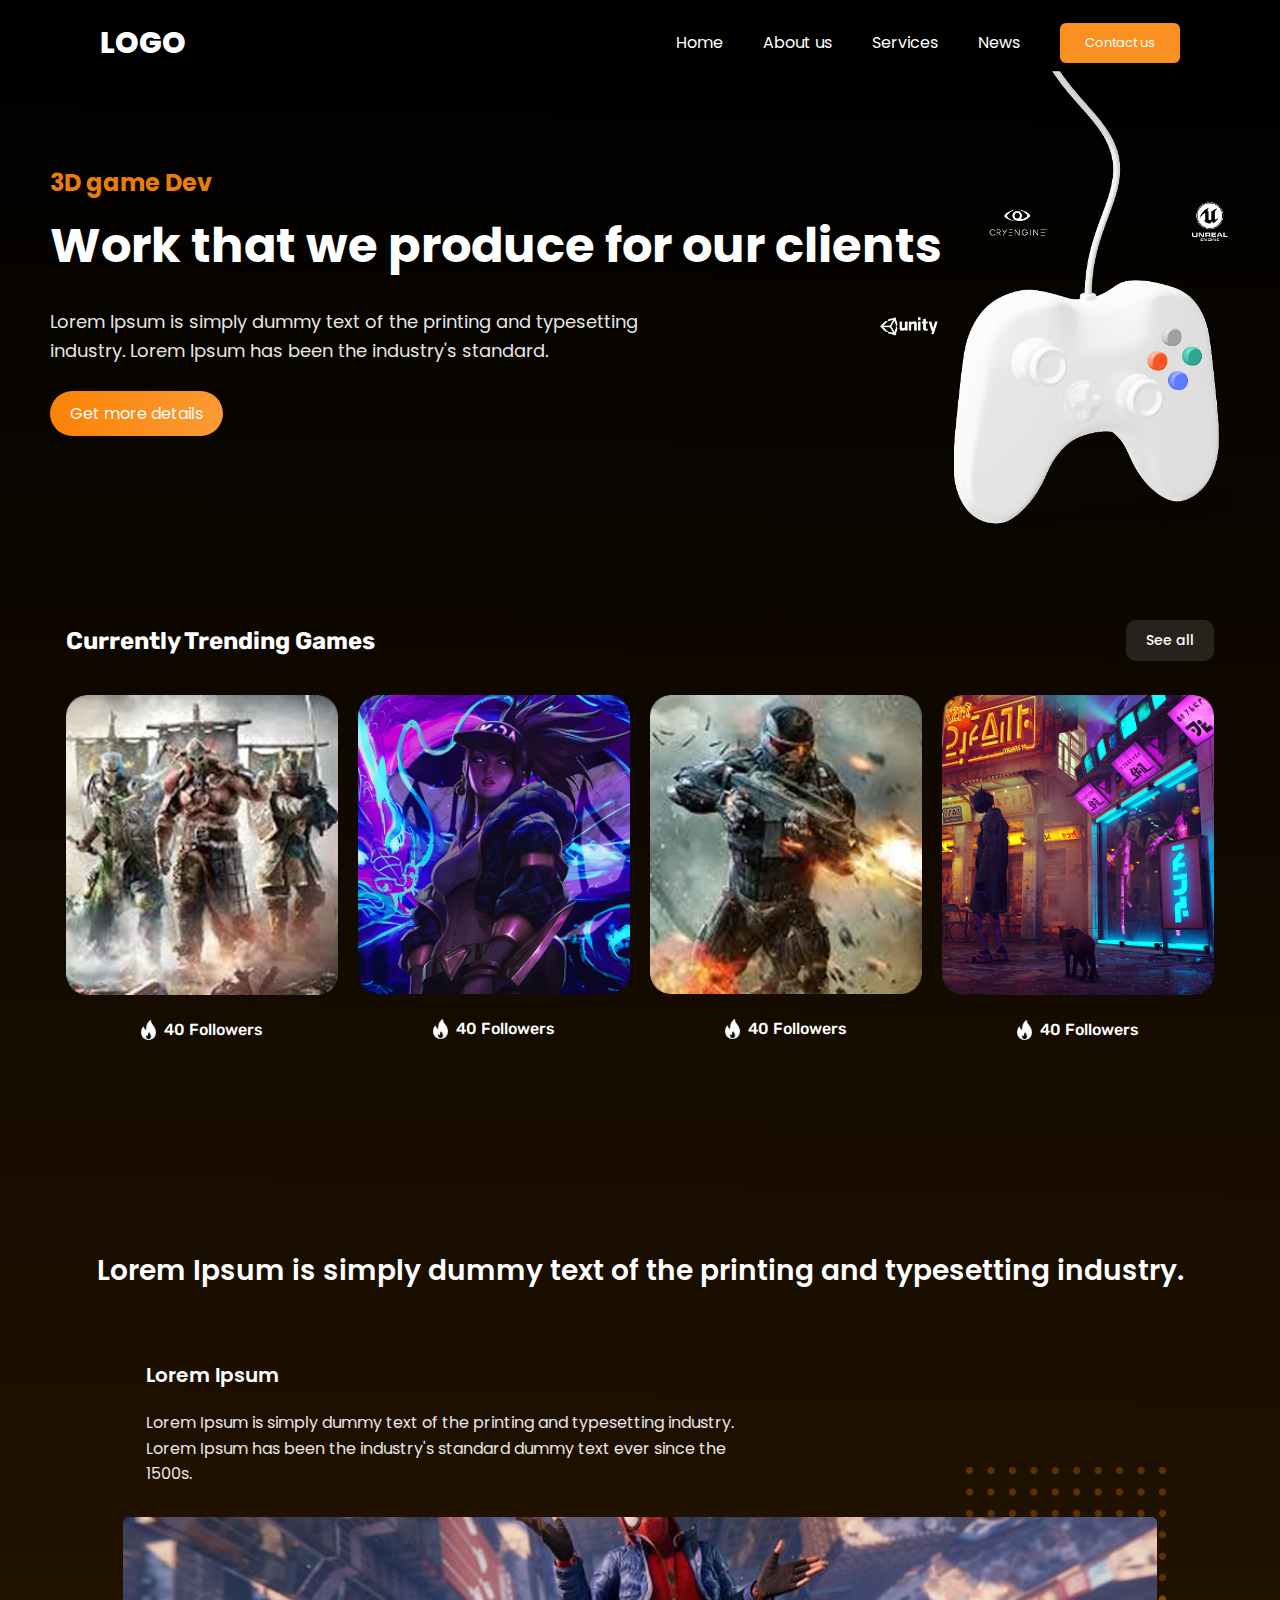
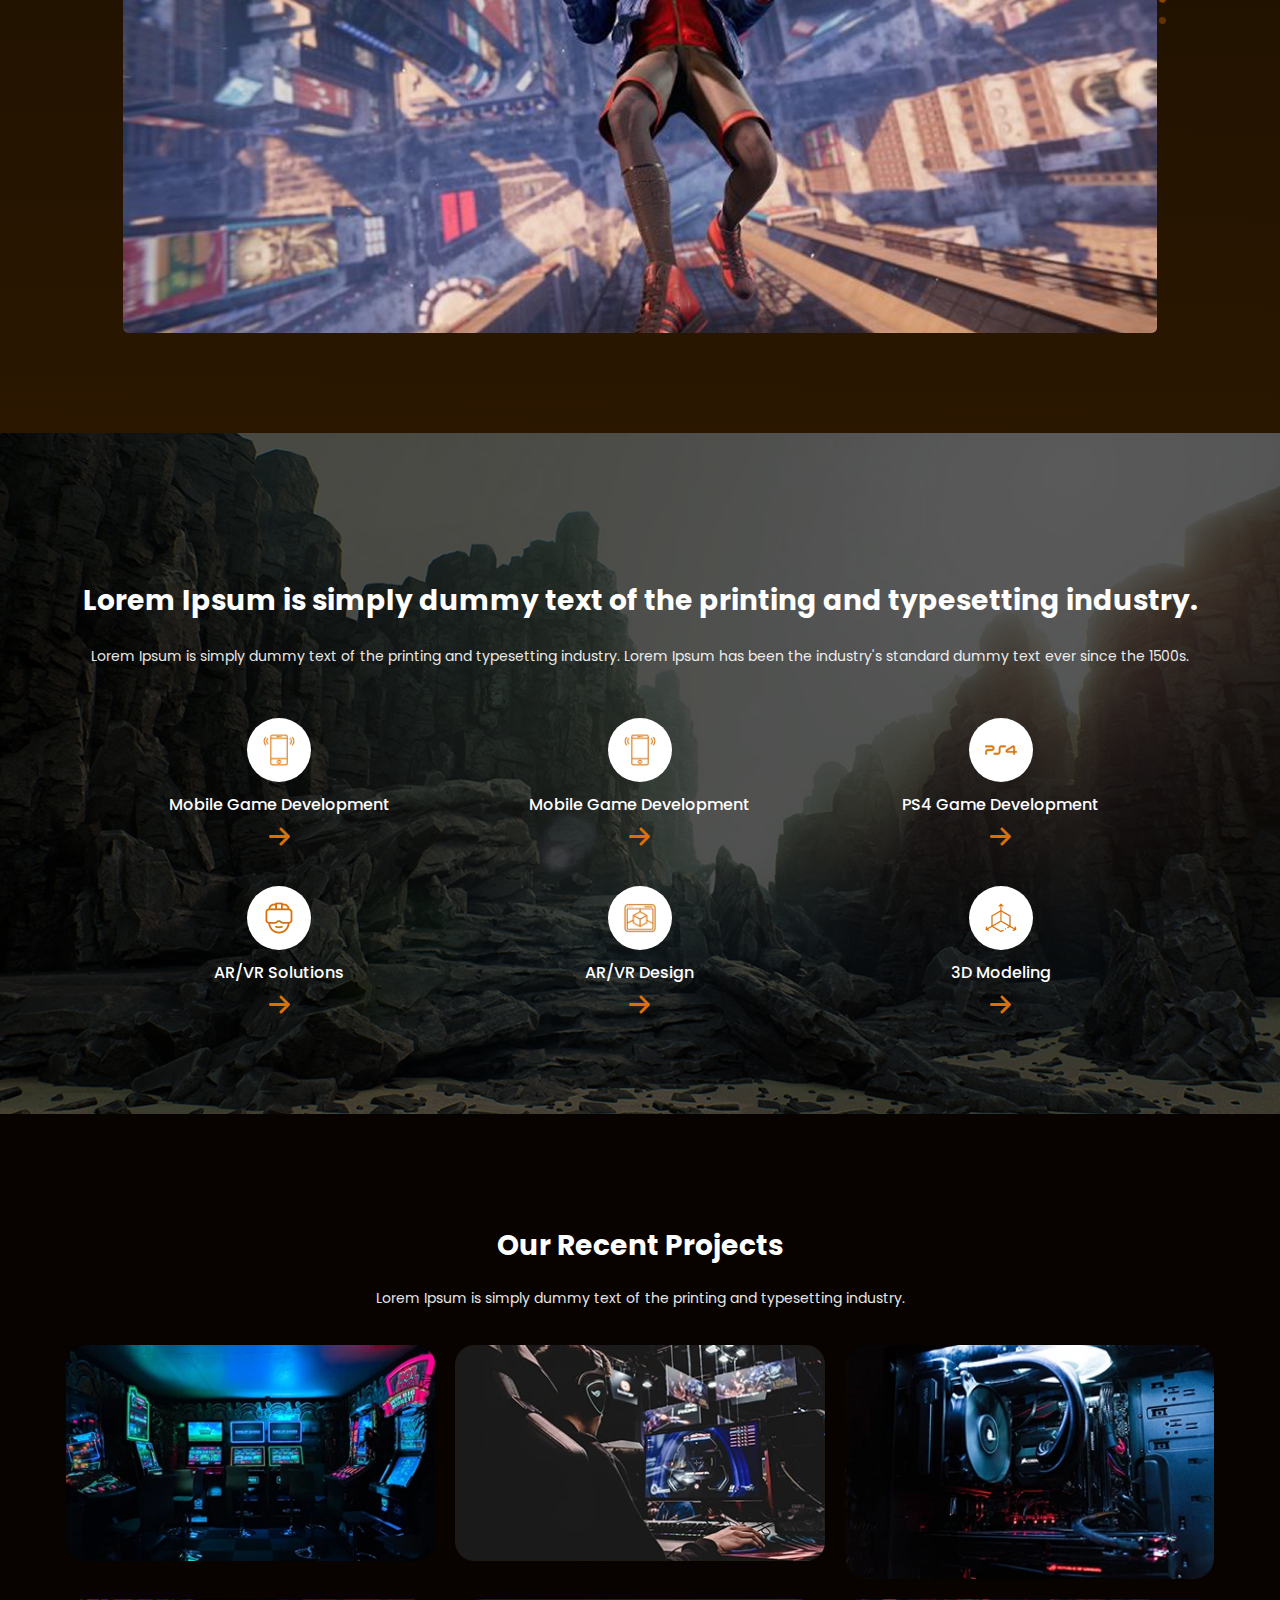
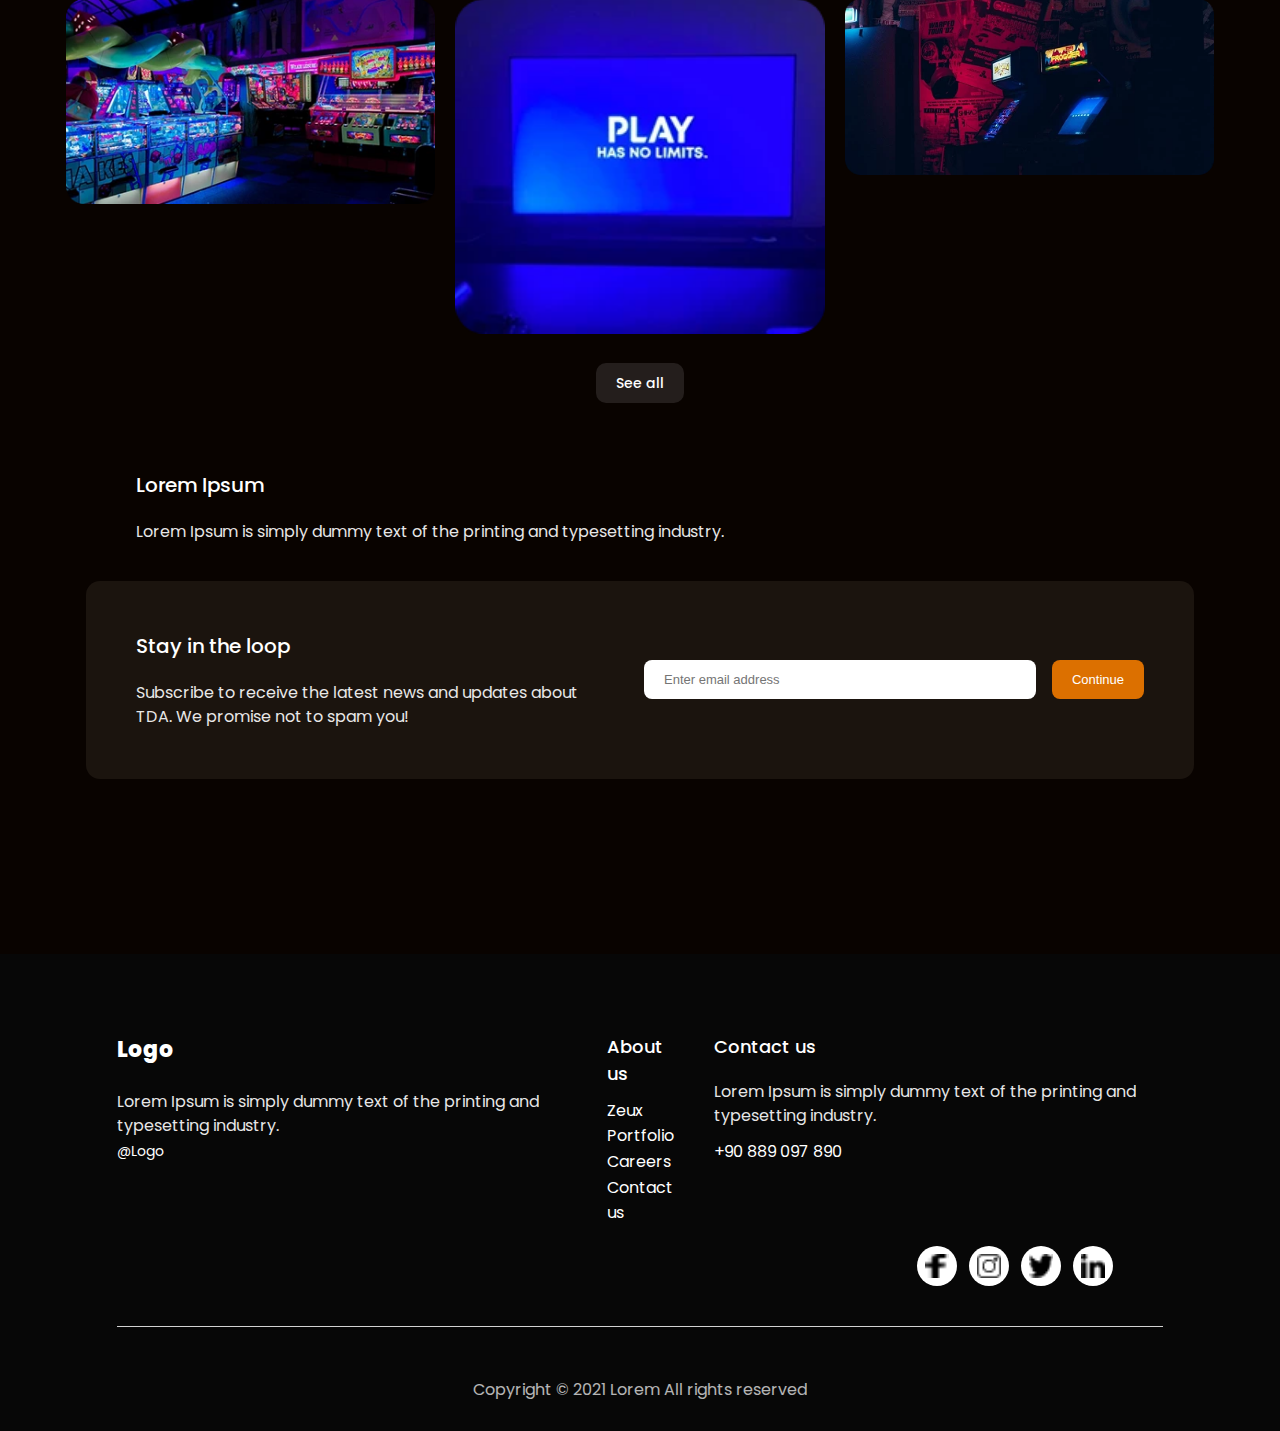
<file: index.html>
<!DOCTYPE html>
<html lang="en">
<head>
    <meta charset="UTF-8">
    <meta name="viewport" content="width=device-width, initial-scale=1.0">
    <title>Gaming Platform</title>
    <link rel="stylesheet" href="https://cdnjs.cloudflare.com/ajax/libs/font-awesome/6.0.0/css/all.min.css">
    <link rel="stylesheet" href="assets/styles/styles.css">
    <link rel="preconnect" href="https://fonts.googleapis.com">
    <link rel="preconnect" href="https://fonts.gstatic.com" crossorigin>
    <link href="https://fonts.googleapis.com/css2?family=Poppins:wght@100;200;300;400;500;600;700;800;900&family=Rubik:wght@300;400;500;600;700;800;900&display=swap" rel="stylesheet">
</head>
<body>
    <section class="first-background">
        <header class="header font-poppins">
            <div class="content-wrap">
                <div class="logo">
                    <a href="index.html" class="title-color">Logo</a>
                </div>
                <div id="burgerMenu" class="burger-menu">
                    <i id="openIcon" class="fa-solid fa-bars" style="color: white;"></i>
                    <i id="closeIcon" class="fa-solid fa-xmark d-none" style="color: white;"></i>
                </div>
                <nav id="headerNav" class="header-nav">
                    <ul class="main-menu">
                        <li><a href="index.html">Home</a></li>
                        <li><a href="about_us.html">About us</a></li>
                        <li><a href="services.html">Services</a></li>
                        <li><a href="news.html">News</a></li>
                    </ul>
                    <ul class="main-registration">
                        <li><a href="contact_us.html"><span class="contact-button">Contact us</span></a></li>
                    </ul>
                </nav>
            </div>
        </header>
        <div class="hero-section">
            <div class="headline">
                <span class="sub-title">3D game Dev</span>
                <h1 class="sub1">Work that we produce for our clients</h1>
                
                <p class="hero-text">Lorem Ipsum is simply dummy text of the printing and typesetting industry. Lorem Ipsum has been the industry's standard.</p>
                <a class="details-button" href="#">Get more details</a>
            </div>
            <img src="assets/images/Group 1.png" alt="Game Controller" class="hero-image">
        </div>
    
    <main>
        <section class="trending-games">
            <div class="container">
                <div class="section-header">
                    <h2 class="section-title">Currently Trending Games</h2>
                    <a href="#" class="see-all-btn">See all</a>
                </div>
                <div class="games-grid">
                    <article class="game-card">
                        <img src="assets/images/Rectangle-23.webp" alt="Trending Game 1" class="game-image">
                        <div class="game-followers">
                            <img src="assets/images/icons/Vector.webp" alt="Fire icon" class="fire-icon">
                            <span class="followers-text">40 Followers</span>
                        </div>
                    </article>
                    <article class="game-card">
                        <img src="assets/images/Rectangle-24.webp" alt="Trending Game 2" class="game-image">
                        <div class="game-followers">
                            <img src="assets/images/icons/Vector.webp" alt="Fire icon" class="fire-icon">
                            <span class="followers-text">40 Followers</span>
                        </div>
                    </article>
                    <article class="game-card">
                        <img src="assets/images/Rectangle-25.webp" alt="Trending Game 3" class="game-image">
                        <div class="game-followers">
                            <img src="assets/images/icons/Vector.webp" alt="Fire icon" class="fire-icon">
                            <span class="followers-text">40 Followers</span>
                        </div>
                    </article>
                    <article class="game-card">
                        <img src="assets/images/Rectangle-26.webp" alt="Trending Game 4" class="game-image">
                        <div class="game-followers">
                            <img src="assets/images/icons/Vector.webp" alt="Fire icon" class="fire-icon">
                            <span class="followers-text">40 Followers</span>
                        </div>
                    </article>
                </div>
            </div>
        </section>
        <section class="content-section">
            <div class="container">
                <h2 class="content-title">Lorem Ipsum is simply dummy text of the printing and typesetting industry.</h2>
                <div class="content-row">
                    <div class="content-text">
                        <h3 class="content-subtitle">Lorem Ipsum</h3>
                        <p class="content-description">Lorem Ipsum is simply dummy text of the printing and typesetting industry. Lorem Ipsum has been the industry's standard dummy text ever since the 1500s.</p>
                    </div>
                    <div class="content-image-wrapper">
                        <img src="assets/images/Group 21.webp" alt="Ellipse Decoration" class="content-ellipse">
                        <img src="assets/images/Rectangle-4.webp" alt="Content Image" class="content-image">
                    </div>
                </div>
            </div>
        </section>
        <section class="services-section">
            <div class="container">
                <div class="services-content">
                    <h2 class="services-title">Lorem Ipsum is simply dummy text of the printing and typesetting industry.</h2>
                    <p class="services-description">Lorem Ipsum is simply dummy text of the printing and typesetting industry. Lorem Ipsum has been the industry's standard dummy text ever since the 1500s.</p>
                </div>
                <div class="services-grid">
                    <div class="service-item">
                        <div class="service-icon">
                            <img src="assets/images/icons/smartphone (2) 1.webp" alt="Mobile Game Icon">
                        </div>
                        <h3 class="service-title">Mobile Game Development</h3>
                        <img src="assets/images/icons/Vector2.webp" alt="Arrow Icon">
                    </div>
                    <div class="service-item">
                        <div class="service-icon">
                            <img src="assets/images/icons/smartphone (2) 1.webp" alt="Mobile Game Icon">
                        </div>
                        <h3 class="service-title">Mobile Game Development</h3>
                        <img src="assets/images/icons/Vector2.webp" alt="Arrow Icon">
                    </div>
                    <div class="service-item">
                        <div class="service-icon">
                            <img src="assets/images/icons/ps4 1.webp" alt="PS4 Game Icon">
                        </div>
                        <h3 class="service-title">PS4 Game Development</h3>
                        <img src="assets/images/icons/Vector2.webp" alt="Arrow Icon">
                    </div>
                    <div class="service-item">
                        <div class="service-icon">
                            <img src="assets/images/icons/vr-glasses 1.webp" alt="AR/VR Icon">
                        </div>
                        <h3 class="service-title">AR/VR Solutions</h3>
                        <img src="assets/images/icons/Vector2.webp" alt="Arrow Icon">
                    </div>
                    <div class="service-item">
                        <div class="service-icon">
                            <img src="assets/images/icons/desktop (1) 1.webp" alt="AR/VR Design Icon">
                        </div>
                        <h3 class="service-title">AR/VR Design</h3>
                        <img src="assets/images/icons/Vector2.webp" alt="Arrow Icon">
                    </div>
                    <div class="service-item">
                        <div class="service-icon">
                            <img src="assets/images/icons/Group.webp" alt="3D Modeling Icon">
                        </div>
                        <h3 class="service-title">3D Modeling</h3>
                        <img src="assets/images/icons/Vector2.webp" alt="Arrow Icon">
                    </div>
                </div>
            </div>
            </div>
        </section>
    </section>
</section>
        <section class="projects-section">
        <div class="container">
            <div class="projects-header">
                <h2 class="projects-title">Our Recent Projects</h2>
                <p class="projects-description">Lorem Ipsum is simply dummy text of the printing and typesetting industry.</p>
            </div>
            <div class="projects-grid">
                <img src="assets/images/Rectangle 15.webp" alt="">
                <img src="assets/images/Rectangle 16.webp" alt="">
                <img src="assets/images/Rectangle 17.webp" alt="">
                <img src="assets/images/Rectangle 18.webp" alt="">
                <img src="assets/images/Rectangle 19.webp" alt="">
                <img src="assets/images/Rectangle 20.webp" alt="">
            </div>
            <div class="btm-block">
                <a href="#" class="see-all-btn">See all</a>
            </div>
            <div class="newsletter-section">
                <div class="newsletter-info">
                    <h3 class="newsletter-title">Lorem Ipsum</h3>
                    <p class="newsletter-description">Lorem Ipsum is simply dummy text of the printing and typesetting industry. </p>
                </div>
                <div class="newsletter-content">
                    <div class="newsletter-text">
                        <h3 class="newsletter-title">Stay in the loop</h3>
                        <p class="newsletter-description">Subscribe to receive the latest news and updates about TDA. We promise not to spam you!</p>
                    </div>
                    <form class="newsletter-form">
                        <input type="email" class="email-input" placeholder="Enter email address" required>
                        <button type="submit" class="submit-btn">Continue</button>
                    </form>
                </div>
            </div>
        </div>
    </section>
    </main>
    <footer class="footer">
        <div class="container">
            <div class="footer-content">
                <div class="footer-main">
                    <div class="footer-brand">
                        <h3 class="footer-logo">Logo</h3>
                        <p class="footer-brand-text">Lorem Ipsum is simply dummy text of the printing and typesetting industry.</p>
                        <a href="#" class="footer-handle">@Logo</a>
                    </div>
                    <div class="footer-links">
                        <div class="footer-section">
                            <h4 class="footer-section-title">About us</h4>
                            <ul class="footer-list">
                                <li><a href="#" class="footer-link">Zeux</a></li>
                                <li><a href="#" class="footer-link">Portfolio</a></li>
                                <li><a href="#" class="footer-link">Careers</a></li>
                                <li><a href="#" class="footer-link">Contact us</a></li>
                            </ul>
                        </div>
                    </div>
                    <div class="footer-links">
                        <div class="footer-section">
                            <h4 class="footer-section-title">Contact us</h4>
                            <p class="footer-brand-text">Lorem Ipsum is simply dummy text of the printing and typesetting industry.</p>
                            <a href="tel:+908890978900" class="footer-link">+90 889 097 890</a>
                        </div>
                    </div>
                </div>
                <div class="social-links">
                    <a href="#" class="social-link" aria-label="Facebook">
                        <img src="assets/images/icons/Vector3.webp" alt="Facebook Icon">
                    </a>
                    <a href="#" class="social-link" aria-label="Instagram">
                        <img src="assets/images/icons/instagram 1.webp" alt="Instagram Icon">
                    </a>
                    <a href="#" class="social-link" aria-label="Twitter">
                        <img src="assets/images/icons/Vector (4).webp" alt="Twitter Icon">
                    </a>
                    <a href="#" class="social-link" aria-label="LinkedIn">
                        <img src="assets/images/icons/linkedin 1.webp" alt="LinkedIn Icon">
                    </a>
                </div>
                <div class="footer-divider"></div>
                <div class="copyright">
                    <p>Copyright © 2021 Lorem All rights reserved</p>
                </div>
            </div>
        </div>
    </footer>
    <script src="assets/scripts/scripts.js"></script>
</body>
</html>
</file>
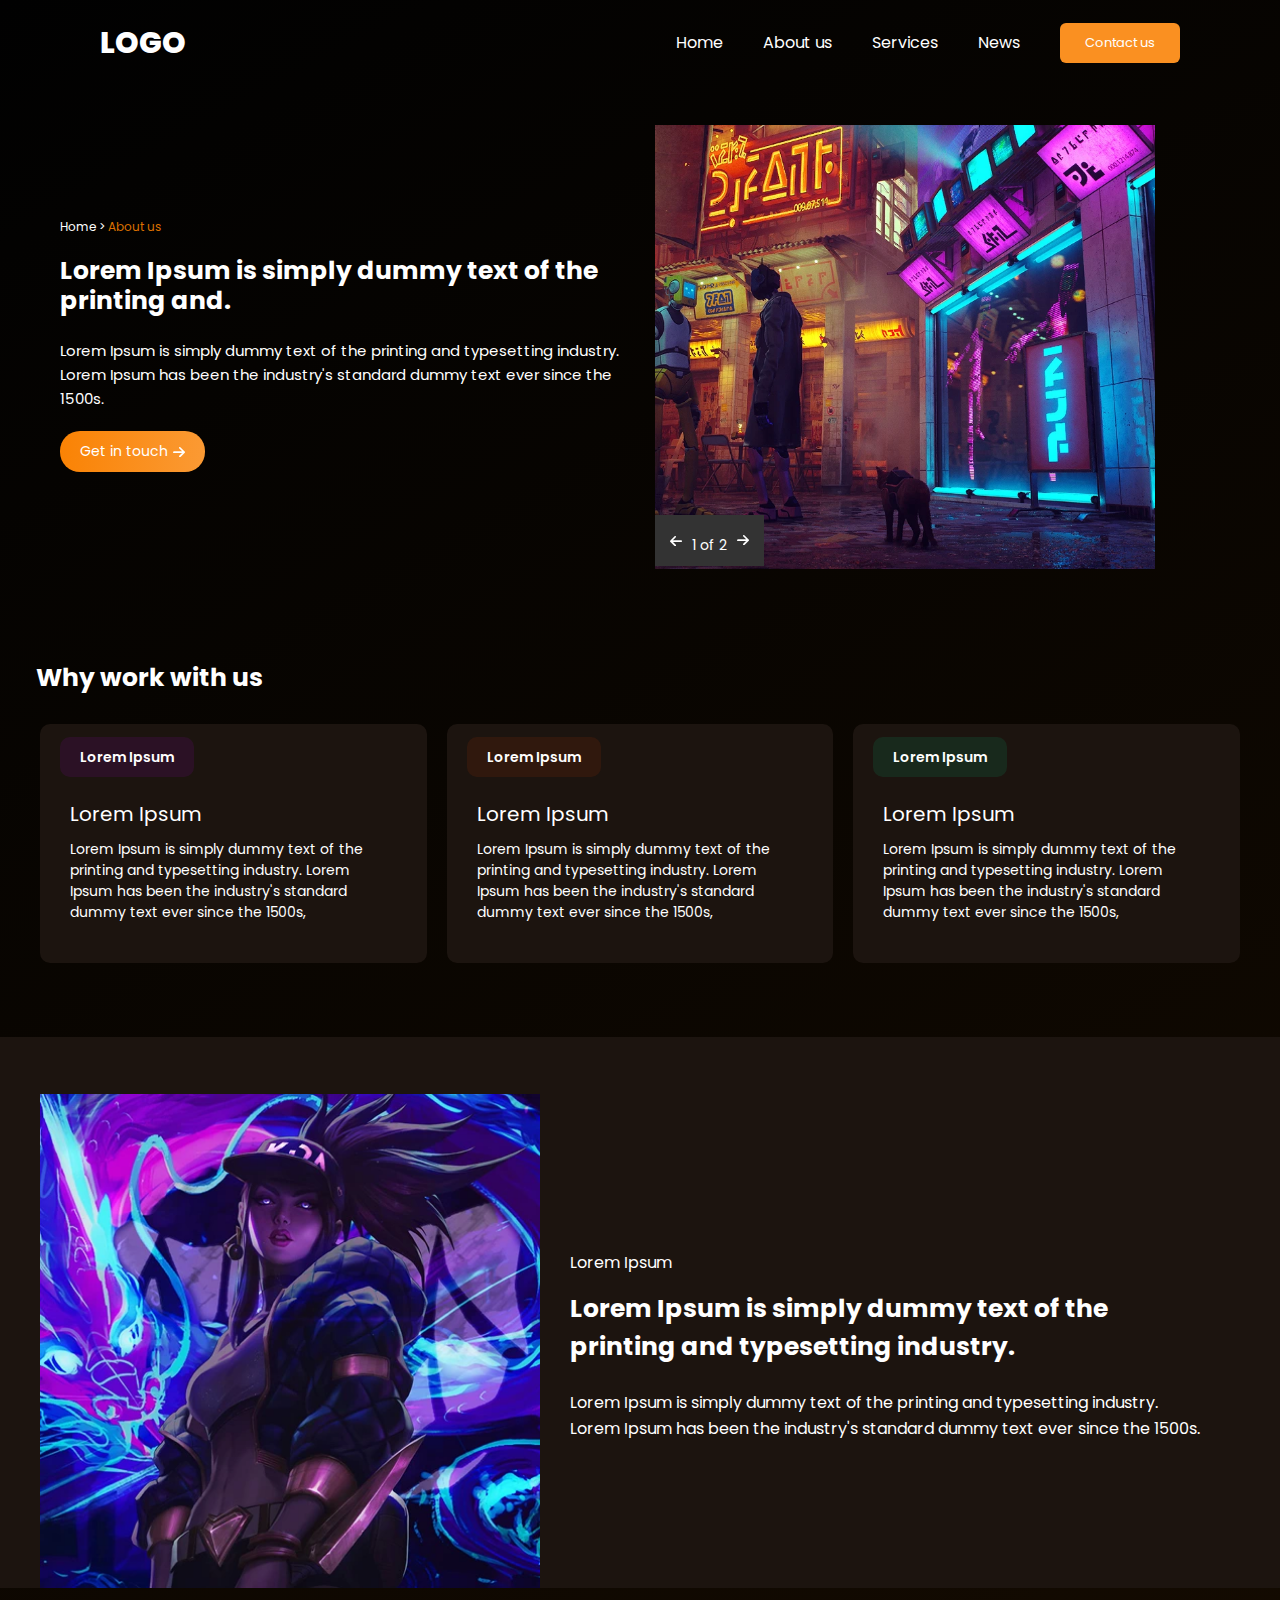
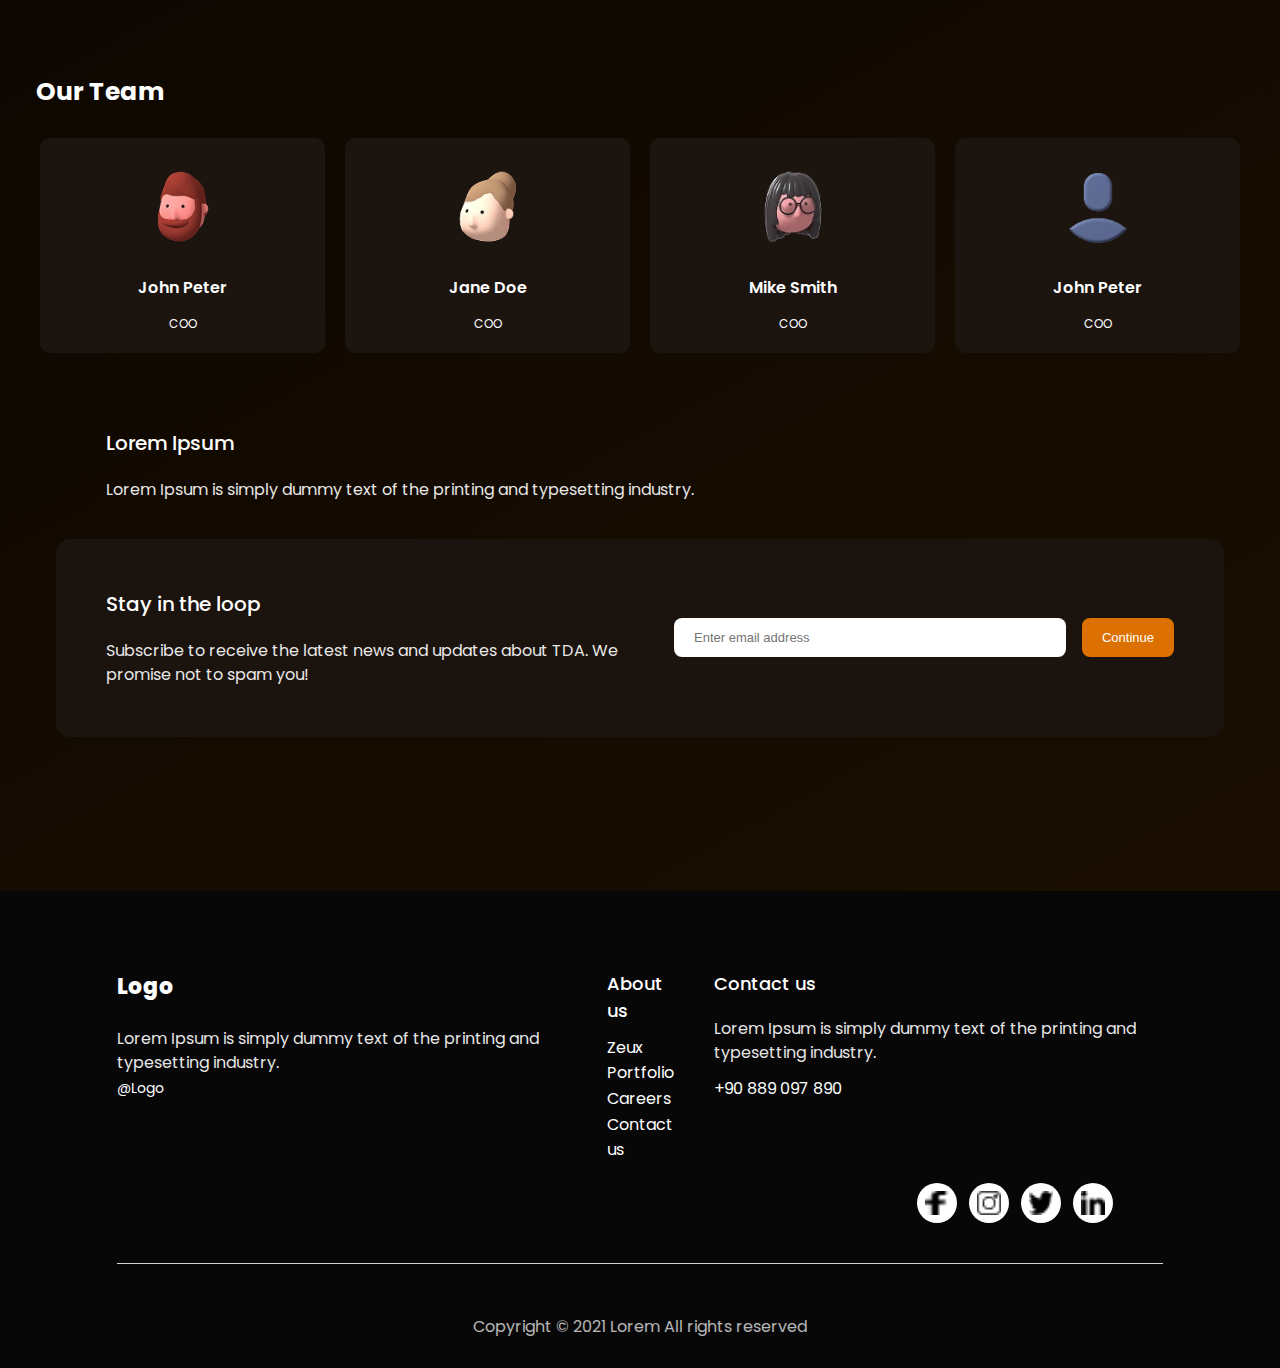
<file: about_us.html>
<!DOCTYPE html>
<html lang="en">
<head>
    <meta charset="UTF-8">
    <meta name="viewport" content="width=device-width, initial-scale=1.0">
    <title>About Us - Gaming Platform</title>
    <link rel="stylesheet" href="https://cdnjs.cloudflare.com/ajax/libs/font-awesome/6.0.0/css/all.min.css">
    <link rel="stylesheet" href="assets/styles/styles.css">
    <link rel="preconnect" href="https://fonts.googleapis.com">
    <link rel="preconnect" href="https://fonts.gstatic.com" crossorigin>
    <link href="https://fonts.googleapis.com/css2?family=Poppins:wght@100;200;300;400;500;600;700;800;900&family=Rubik:wght@300;400;500;600;700;800;900&display=swap" rel="stylesheet">
</head>
<body>
    <section class="about-first-background">
        <header class="header font-poppins">
            <div class="content-wrap">
                <div class="logo">
                    <a href="index.html" class="title-color">Logo</a>
                </div>
                <div id="burgerMenu" class="burger-menu">
                    <i id="openIcon" class="fa-solid fa-bars" style="color: white;"></i>
                    <i id="closeIcon" class="fa-solid fa-xmark d-none" style="color: white;"></i>
                </div>
                <nav id="headerNav" class="header-nav">
                    <ul class="main-menu">
                        <li><a href="index.html">Home</a></li>
                        <li><a href="about_us.html">About us</a></li>
                        <li><a href="services.html">Services</a></li>
                        <li><a href="news.html">News</a></li>
                    </ul>
                    <ul class="main-registration">
                        <li><a href="contact_us.html"><span class="contact-button">Contact us</span></a></li>
                    </ul>
                </nav>
            </div>
        </header>
        <div class="about-hero-section">
            <div class="about-headline">
                <div class="about-breadcrumb">
                    <span>Home ></span>
                    <span class="about">About us</span>
                </div>
                <h1 class="about-main-title">Lorem Ipsum is simply dummy text of the printing and.</h1>
                <p class="about-hero-text">Lorem Ipsum is simply dummy text of the printing and typesetting industry. Lorem Ipsum has been the industry's standard dummy text ever since the 1500s.</p>
                <a href="#" class="about-details-button">Get in touch <img src="assets/images/icons/Vector11.webp" alt="Arrow"></a>
            </div>
            <div class="about-hero-image-container">
                <img src="assets/images/Rectangle 6.webp" alt="Gaming Scene" class="about-hero-image">
                <div class="about-image-overlay">
                    <div class="about-image-arrow">
                        <img src="assets/images/icons/arrow 7.webp" alt="">
                        <p>1 of 2</p>
                        <img src="assets/images/icons/arrow 8.webp" alt="">
                    </div>
                </div>
            </div>
        </div>

    <main>
        <section class="about-why-work">
            <div class="container">
                <h2 class="about-section-title">Why work with us</h2>
                <div class="about-why-grid">
                    <div class="about-why-card">
                            <span class="about-why-card-subtitle about-why-subtitle">Lorem Ipsum</span>
                        <div class="about-why-text">
                            <p class="about-why-p1">Lorem Ipsum</p>
                            <p class="about-why-p2">Lorem Ipsum is simply dummy text of the printing and typesetting industry. Lorem Ipsum has been the industry's standard dummy text ever since the 1500s,</p>
                        </div>
                    </div>
                    <div class="about-why-card">
                            <span class="about-why-card-subtitle-o about-why-subtitle">Lorem Ipsum</span>
                        <div class="about-why-text">
                            <p class="about-why-p1">Lorem Ipsum</p>
                            <p class="about-why-p2">Lorem Ipsum is simply dummy text of the printing and typesetting industry. Lorem Ipsum has been the industry's standard dummy text ever since the 1500s,</p>
                        </div>
                    </div>
                    <div class="about-why-card">
                            <span class="about-why-card-subtitle-g about-why-subtitle">Lorem Ipsum</span>
                        <div class="about-why-text">
                            <p class="about-why-p1">Lorem Ipsum</p>
                            <p class="about-why-p2">Lorem Ipsum is simply dummy text of the printing and typesetting industry. Lorem Ipsum has been the industry's standard dummy text ever since the 1500s,</p>
                        </div>
                    </div>
                </div>
            </div>
        </section>

        <section class="about-story-section">
            <div class="container">
                <div class="about-story-content">
                    <img src="assets/images/Rectangle 25.webp" alt="Gaming Character" class="about-story-image">
                    <div class="about-story-text">
                        <p class="about-story-p">Lorem Ipsum</p>
                        <h2 class="about-story-title">Lorem Ipsum is simply dummy text of the printing and typesetting industry. </h2>
                        <p class="about-story-description">Lorem Ipsum is simply dummy text of the printing and typesetting industry. Lorem Ipsum has been the industry's standard dummy text ever since the 1500s.</p>
                    </div>
                </div>
            </div>
        </section>

        <section class="about-team-section">
            <div class="container">
                <h2 class="about-section-title">Our Team</h2>
                <div class="about-team-grid">
                    <div class="about-team-card">
                        <img src="assets/images/icons/Bill 1.webp" alt="John Peter" class="about-team-avatar">
                        <p class="about-team-name">John Peter</p>
                        <p class="about-team-role">Coo</p>
                    </div>
                    <div class="about-team-card">
                        <img src="assets/images/icons/Beverly 1.webp" alt="Jane Doe" class="about-team-avatar">
                        <p class="about-team-name">Jane Doe</p>
                        <p class="about-team-role">Coo</p>
                    </div>
                    <div class="about-team-card">
                        <img src="assets/images/icons/Claudia 1.webp" alt="Mike Smith" class="about-team-avatar">
                        <p class="about-team-name">Mike Smith</p>
                        <p class="about-team-role">Coo</p>
                    </div>
                    <div class="about-team-card">
                        <img src="assets/images/icons/Avatar 1.webp" alt="Mike Smith" class="about-team-avatar">
                        <p class="about-team-name">John Peter</p>
                        <p class="about-team-role">Coo</p>
                    </div>
                </div>
            <div class="newsletter-section">
                <div class="newsletter-info">
                    <h3 class="newsletter-title">Lorem Ipsum</h3>
                    <p class="newsletter-description">Lorem Ipsum is simply dummy text of the printing and typesetting industry. </p>
                </div>
                <div class="newsletter-content">
                    <div class="newsletter-text">
                        <h3 class="newsletter-title">Stay in the loop</h3>
                        <p class="newsletter-description">Subscribe to receive the latest news and updates about TDA. We promise not to spam you!</p>
                    </div>
                    <form class="newsletter-form">
                        <input type="email" class="email-input" placeholder="Enter email address" required>
                        <button type="submit" class="submit-btn">Continue</button>
                    </form>
                </div>
            </div>
        </div>
        </section>
    </main>
    </section>
    <footer class="footer">
        <div class="container">
            <div class="footer-content">
                <div class="footer-main">
                    <div class="footer-brand">
                        <h3 class="footer-logo">Logo</h3>
                        <p class="footer-brand-text">Lorem Ipsum is simply dummy text of the printing and typesetting industry.</p>
                        <a href="#" class="footer-handle">@Logo</a>
                    </div>
                    <div class="footer-links">
                        <div class="footer-section">
                            <h4 class="footer-section-title">About us</h4>
                            <ul class="footer-list">
                                <li><a href="#" class="footer-link">Zeux</a></li>
                                <li><a href="#" class="footer-link">Portfolio</a></li>
                                <li><a href="#" class="footer-link">Careers</a></li>
                                <li><a href="#" class="footer-link">Contact us</a></li>
                            </ul>
                        </div>
                    </div>
                    <div class="footer-links">
                        <div class="footer-section">
                            <h4 class="footer-section-title">Contact us</h4>
                            <p class="footer-brand-text">Lorem Ipsum is simply dummy text of the printing and typesetting industry.</p>
                            <a href="tel:+908890978900" class="footer-link">+90 889 097 890</a>
                        </div>
                    </div>
                </div>
                <div class="social-links">
                    <a href="#" class="social-link" aria-label="Facebook">
                        <img src="assets/images/icons/Vector3.webp" alt="Facebook Icon">
                    </a>
                    <a href="#" class="social-link" aria-label="Instagram">
                        <img src="assets/images/icons/instagram 1.webp" alt="Instagram Icon">
                    </a>
                    <a href="#" class="social-link" aria-label="Twitter">
                        <img src="assets/images/icons/Vector (4).webp" alt="Twitter Icon">
                    </a>
                    <a href="#" class="social-link" aria-label="LinkedIn">
                        <img src="assets/images/icons/linkedin 1.webp" alt="LinkedIn Icon">
                    </a>
                </div>
                <div class="footer-divider"></div>
                <div class="copyright">
                    <p>Copyright © 2021 Lorem All rights reserved</p>
                </div>
            </div>
        </div>
    </footer>
    <script src="assets/scripts/scripts.js"></script>
</body>
</html>
</file>
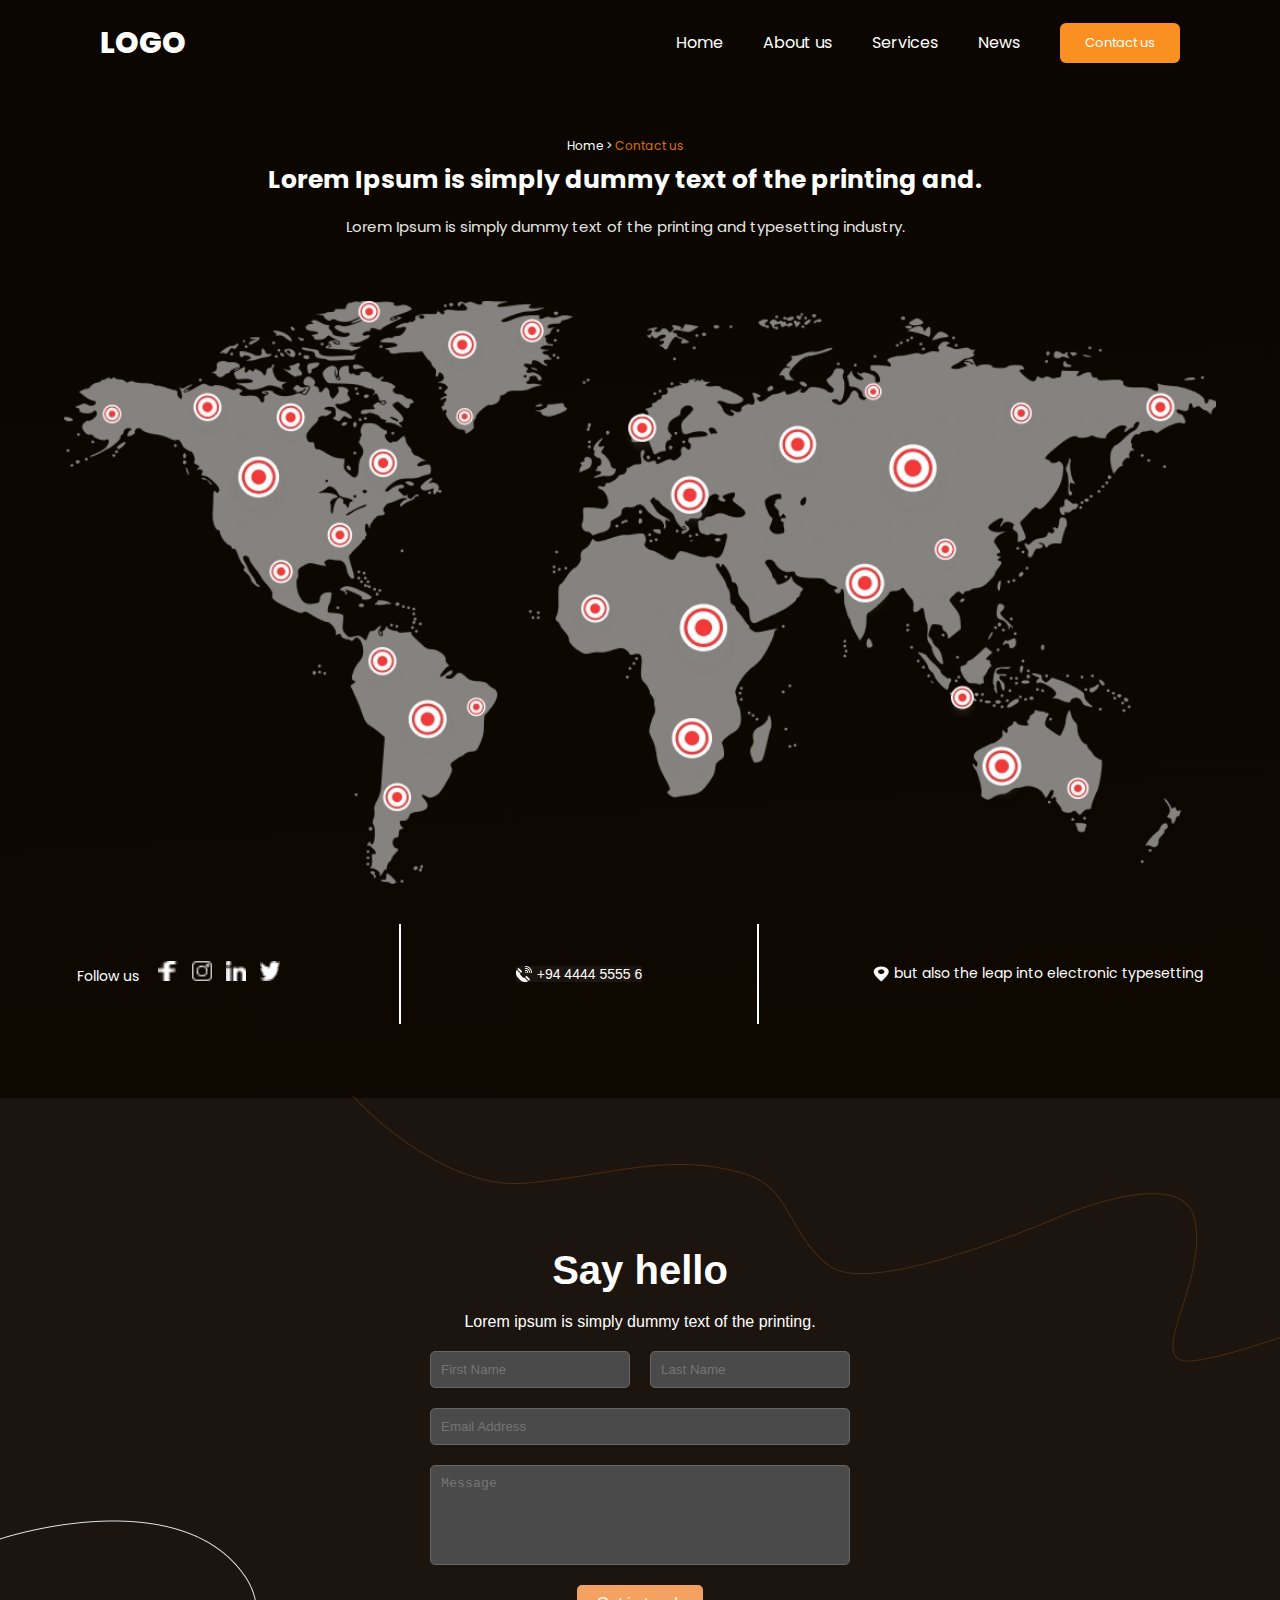
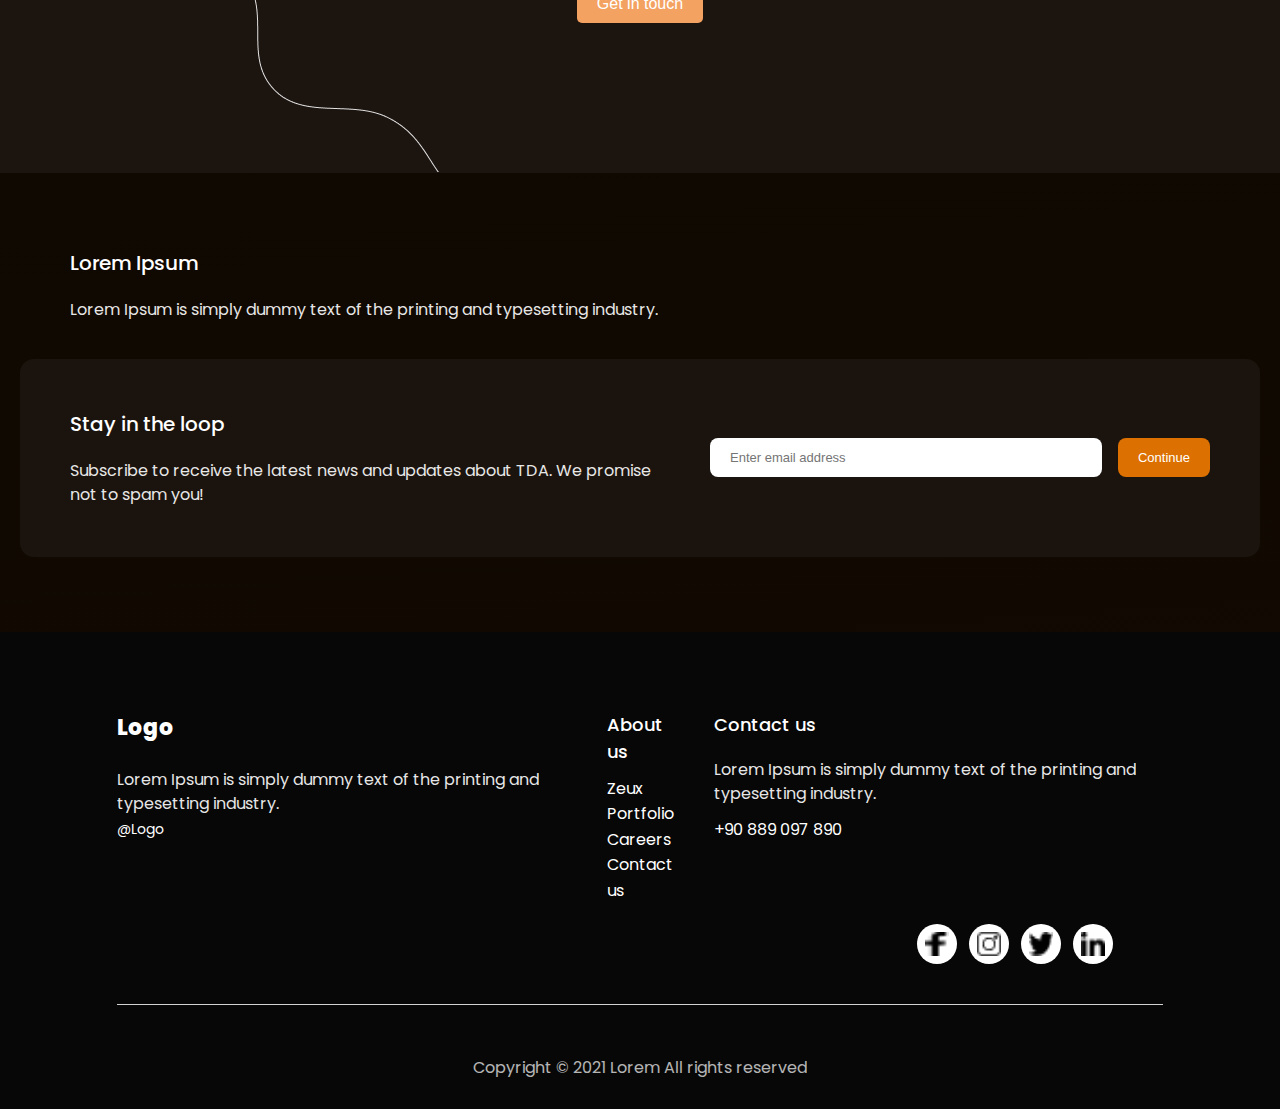
<file: contact_us.html>
<!DOCTYPE html>
<html lang="en">
<head>
    <meta charset="UTF-8">
    <meta name="viewport" content="width=device-width, initial-scale=1.0">
    <title>Contact us - Gaming Platform</title>
    <link rel="stylesheet" href="https://cdnjs.cloudflare.com/ajax/libs/font-awesome/6.0.0/css/all.min.css">
    <link rel="stylesheet" href="assets/styles/styles.css">
    <link rel="preconnect" href="https://fonts.googleapis.com">
    <link rel="preconnect" href="https://fonts.gstatic.com" crossorigin>
    <link href="https://fonts.googleapis.com/css2?family=Poppins:wght@100;200;300;400;500;600;700;800;900&family=Rubik:wght@300;400;500;600;700;800;900&display=swap" rel="stylesheet">
</head>
<body>
    <section class="contact-first-background">
        <header class="header font-poppins">
            <div class="content-wrap">
                <div class="logo">
                    <a href="index.html" class="title-color">Logo</a>
                </div>
                <div id="burgerMenu" class="burger-menu">
                    <i id="openIcon" class="fa-solid fa-bars" style="color: white;"></i>
                    <i id="closeIcon" class="fa-solid fa-xmark d-none" style="color: white;"></i>
                </div>
                <nav id="headerNav" class="header-nav">
                    <ul class="main-menu">
                        <li><a href="index.html">Home</a></li>
                        <li><a href="about_us.html">About us</a></li>
                        <li><a href="services.html">Services</a></li>
                        <li><a href="news.html">News</a></li>
                    </ul>
                    <ul class="main-registration">
                        <li><a href="contact_us.html"><span class="contact-button">Contact us</span></a></li>
                    </ul>
                </nav>
            </div>
        </header>
        <div class="contact_us-hero-section">
            <div class="portfolio-headline">
                <div class="portfolio-breadcrumb">
                    <span>Home ></span>
                    <span class="portfolio">Contact us</span>
                </div>
                <h1 class="portfolio-main-title">Lorem Ipsum is simply dummy text of the printing and.</h1>
                <p class="portfolio-subtitle">Lorem Ipsum is simply dummy text of the printing and typesetting industry.</p>
            </div>
        </div>
    <main>
  <div class="world-map">
    <img src="assets/images/Huge Global.webp" alt="World Map" class="map-image">
  </div>
  <div class="follow-info">
    <div class="follow-us">
      <span>Follow us</span>
      <a href="#"><img src="assets/images/icons/Vector 2.webp" alt="Facebook" class="social-icon"></a>
      <a href="#"><img src="assets/images/icons/instagram 2.webp" alt="Instagram" class="social-icon"></a>
      <a href="#"><img src="assets/images/icons/linkedin 2.webp" alt="Twitter" class="social-icon"></a>
      <a href="#"><img src="assets/images/icons/Group2.webp" alt="LinkedIn" class="social-icon"></a>
    </div>
    <div class="stat-line"></div>
    <div class="contact">
      <img src="assets/images/icons/Group4.webp" alt="Phone" class="contact-icon">
      <span> +94 4444 5555 6</span>
    </div>
    <div class="stat-line"></div>
    <div class="location">
      <img src="assets/images/icons/Vector4.webp" alt="Location" class="location-icon">
      <span> but also the leap into electronic typesetting</span>
    </div>
  </div>
  <section class="contact">
    <div class="contact-img">
        <img src="assets/images/icons/Vector13line.webp" alt="Line1" class="img-inside">
        <img src="assets/images/icons/Vector12line.webp" alt="Line1" class="img-inside2">
    </div>
    <div class="contact-form">
      <h1>Say hello</h1>
      <p>Lorem ipsum is simply dummy text of the printing.</p>
      <form>
        <div class="form-group">
          <input type="text" placeholder="First Name" class="form-input">
          <input type="text" placeholder="Last Name" class="form-input">
        </div>
        <div class="form-group">
          <input type="email" placeholder="Email Address" class="form-input full-width">
        </div>
        <div class="form-group">
          <textarea placeholder="Message" class="form-input full-width"></textarea>
        </div>
        <button type="submit">Get in touch</button>
      </form>
    </div>
  </section>
  <div class="newsletter-section">
                <div class="newsletter-info">
                    <h3 class="newsletter-title">Lorem Ipsum</h3>
                    <p class="newsletter-description">Lorem Ipsum is simply dummy text of the printing and typesetting industry. </p>
                </div>
                <div class="newsletter-content">
                    <div class="newsletter-text">
                        <h3 class="newsletter-title">Stay in the loop</h3>
                        <p class="newsletter-description">Subscribe to receive the latest news and updates about TDA. We promise not to spam you!</p>
                    </div>
                    <form class="newsletter-form">
                        <input type="email" class="email-input" placeholder="Enter email address" required>
                        <button type="submit" class="submit-btn">Continue</button>
                    </form>
                </div>
            </div>
</main>
    <footer class="footer">
        <div class="container">
            <div class="footer-content">
                <div class="footer-main">
                    <div class="footer-brand">
                        <h3 class="footer-logo">Logo</h3>
                        <p class="footer-brand-text">Lorem Ipsum is simply dummy text of the printing and typesetting industry.</p>
                        <a href="#" class="footer-handle">@Logo</a>
                    </div>
                    <div class="footer-links">
                        <div class="footer-section">
                            <h4 class="footer-section-title">About us</h4>
                            <ul class="footer-list">
                                <li><a href="#" class="footer-link">Zeux</a></li>
                                <li><a href="#" class="footer-link">Portfolio</a></li>
                                <li><a href="#" class="footer-link">Careers</a></li>
                                <li><a href="#" class="footer-link">Contact us</a></li>
                            </ul>
                        </div>
                    </div>
                    <div class="footer-links">
                        <div class="footer-section">
                            <h4 class="footer-section-title">Contact us</h4>
                            <p class="footer-brand-text">Lorem Ipsum is simply dummy text of the printing and typesetting industry.</p>
                            <a href="tel:+908890978900" class="footer-link">+90 889 097 890</a>
                        </div>
                    </div>
                </div>
                <div class="social-links">
                    <a href="#" class="social-link" aria-label="Facebook">
                        <img src="assets/images/icons/Vector3.webp" alt="Facebook Icon">
                    </a>
                    <a href="#" class="social-link" aria-label="Instagram">
                        <img src="assets/images/icons/instagram 1.webp" alt="Instagram Icon">
                    </a>
                    <a href="#" class="social-link" aria-label="Twitter">
                        <img src="assets/images/icons/Vector (4).webp" alt="Twitter Icon">
                    </a>
                    <a href="#" class="social-link" aria-label="LinkedIn">
                        <img src="assets/images/icons/linkedin 1.webp" alt="LinkedIn Icon">
                    </a>
                </div>
                <div class="footer-divider"></div>
                <div class="copyright">
                    <p>Copyright © 2021 Lorem All rights reserved</p>
                </div>
            </div>
        </div>
    </footer>

    <script src="assets/scripts/scripts.js"></script>
</body>
</html
</file>
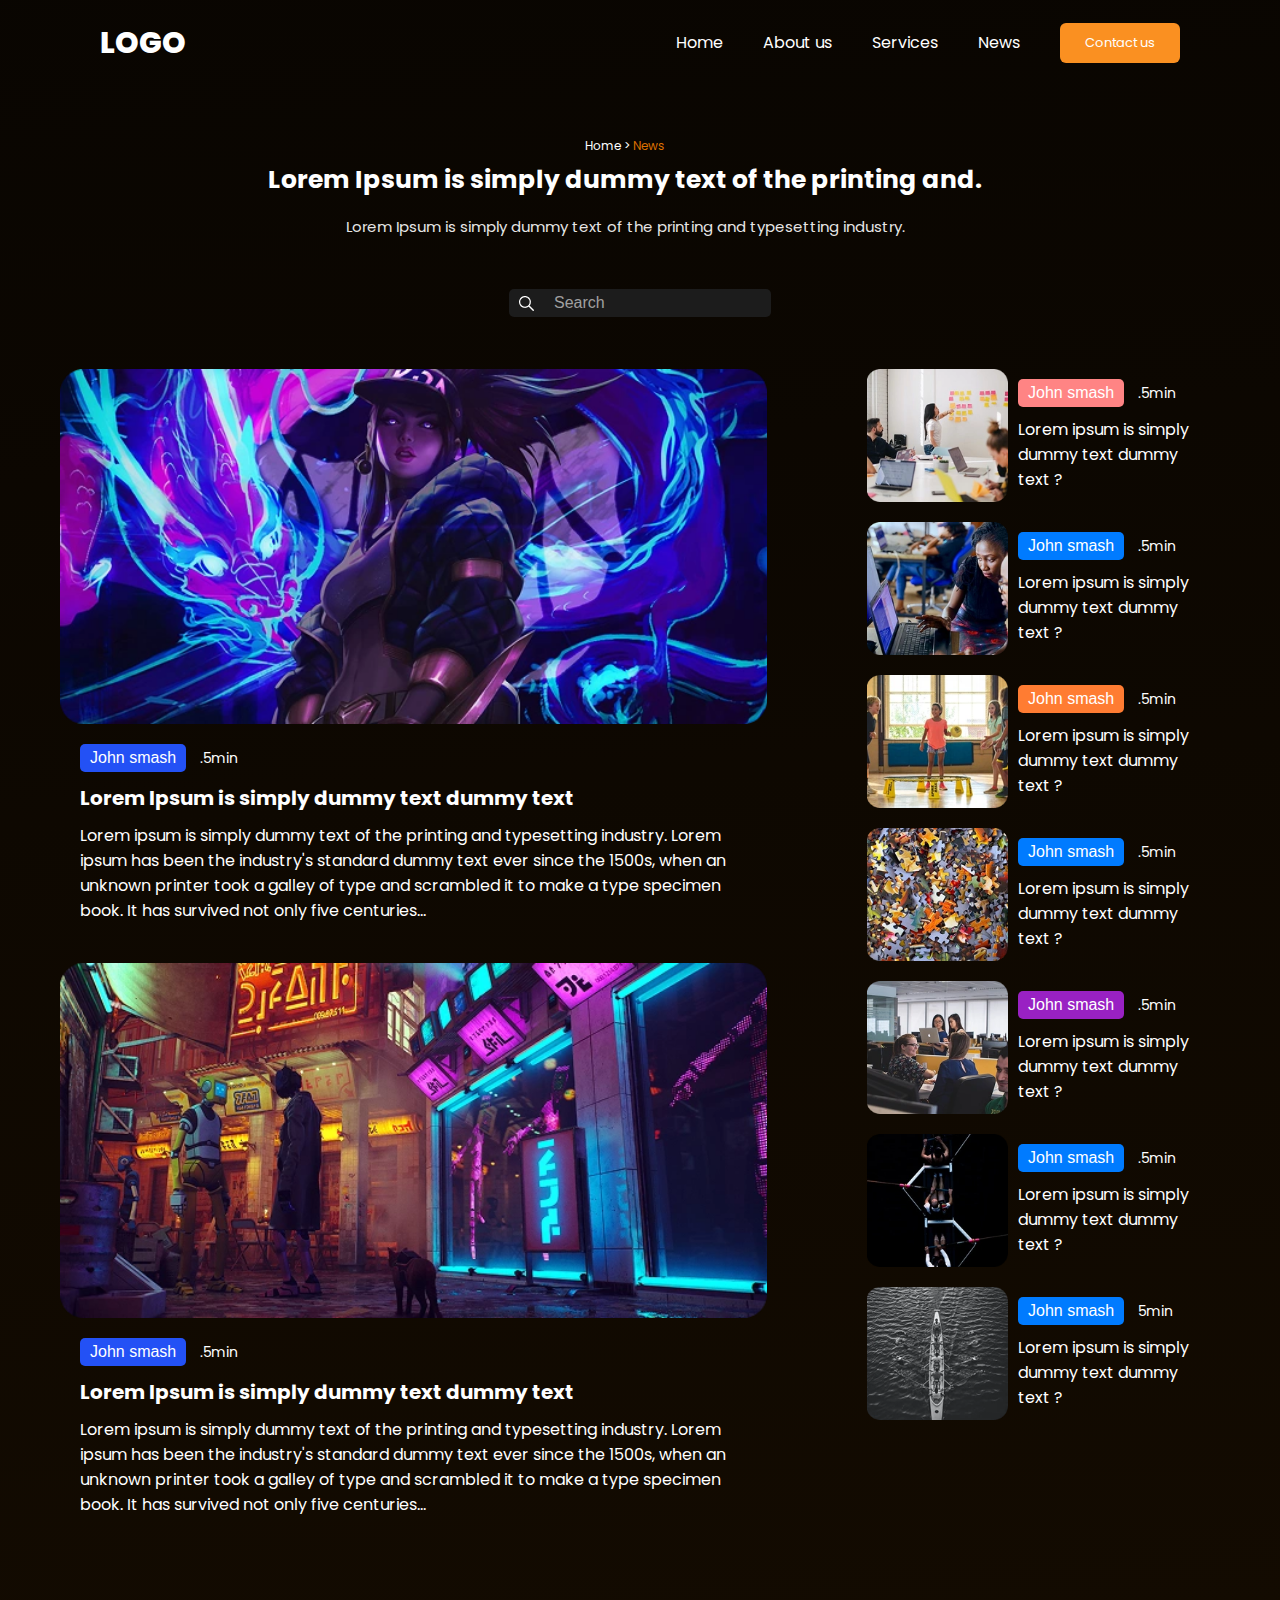
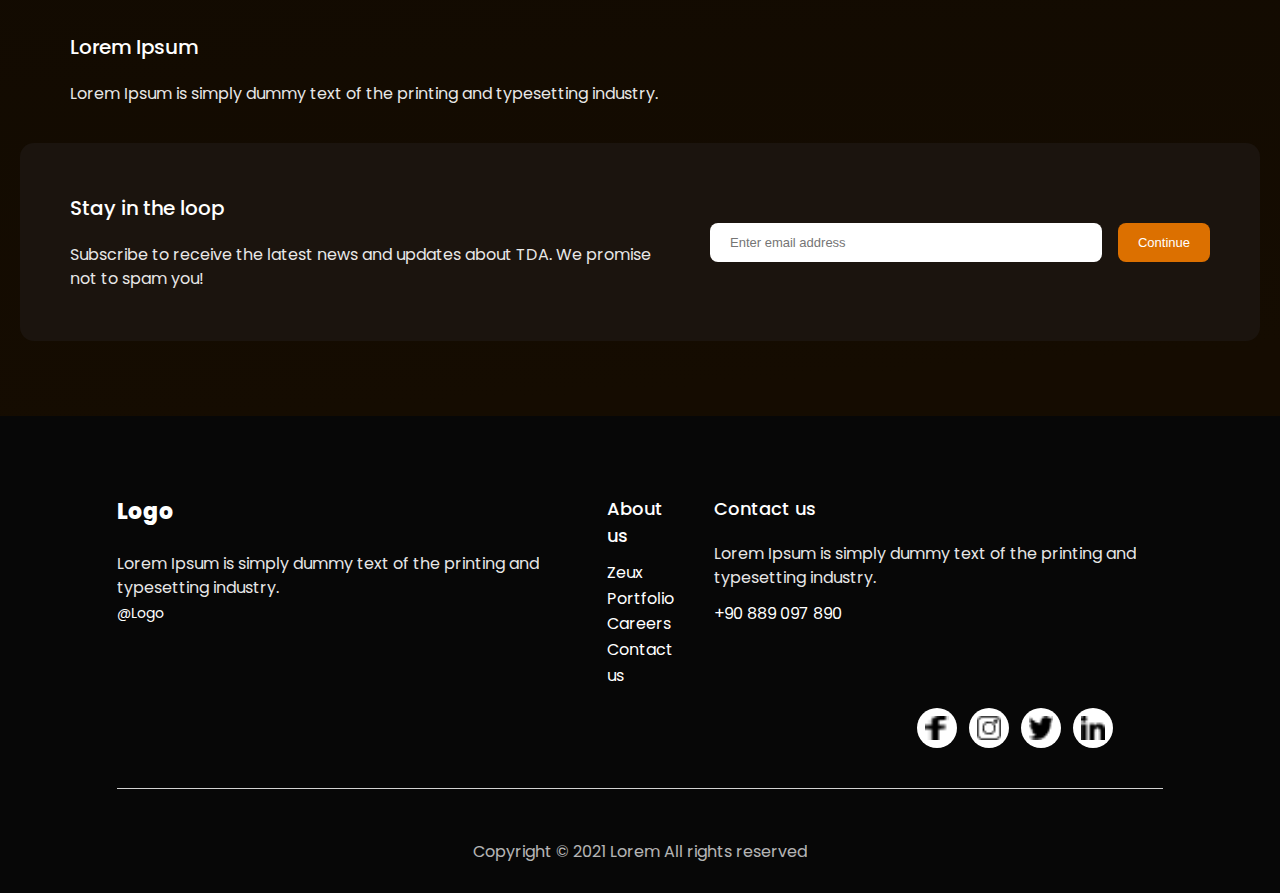
<file: news.html>
<!DOCTYPE html>
<html lang="en">
<head>
    <meta charset="UTF-8">
    <meta name="viewport" content="width=device-width, initial-scale=1.0">
    <title>News - Gaming Platform</title>
    <link rel="stylesheet" href="https://cdnjs.cloudflare.com/ajax/libs/font-awesome/6.0.0/css/all.min.css">
    <link rel="stylesheet" href="assets/styles/styles.css">
    <link rel="preconnect" href="https://fonts.googleapis.com">
    <link rel="preconnect" href="https://fonts.gstatic.com" crossorigin>
    <link href="https://fonts.googleapis.com/css2?family=Poppins:wght@100;200;300;400;500;600;700;800;900&family=Rubik:wght@300;400;500;600;700;800;900&display=swap" rel="stylesheet">
<body>
    <section class="news-first-background">
        <header class="header font-poppins">
            <div class="content-wrap">
                <div class="logo">
                    <a href="index.html" class="title-color">Logo</a>
                </div>
                <div id="burgerMenu" class="burger-menu">
                    <i id="openIcon" class="fa-solid fa-bars" style="color: white;"></i>
                    <i id="closeIcon" class="fa-solid fa-xmark d-none" style="color: white;"></i>
                </div>
                <nav id="headerNav" class="header-nav">
                    <ul class="main-menu">
                        <li><a href="index.html">Home</a></li>
                        <li><a href="about_us.html">About us</a></li>
                        <li><a href="services.html">Services</a></li>
                        <li><a href="news.html">News</a></li>
                    </ul>
                    <ul class="main-registration">
                        <li><a href="contact_us.html"><span class="contact-button">Contact us</span></a></li>
                    </ul>
                </nav>
            </div>
        </header>
        <div class="portfolio-hero-section">
            <div class="portfolio-headline">
                <div class="portfolio-breadcrumb">
                    <span>Home ></span>
                    <span class="portfolio">News</span>
                </div>
                <h1 class="portfolio-main-title">Lorem Ipsum is simply dummy text of the printing and.</h1>
                <p class="portfolio-subtitle">Lorem Ipsum is simply dummy text of the printing and typesetting industry.</p>
            </div>
            <div class="search-container">
                <img src="assets/images/icons/Vector40.webp" alt="">
                <input type="text" class="search-input" placeholder="Search">
            </div>
        </div>
<main>
            <section class="hero-container">
        <div class="main-content">
            <div class="large-card">
                <img src="assets/images/Rectangle 274.webp" alt="Large Image 1" class="large-image">
            <div class="card-text">
                <button class="author-btn">John smash</button>
                <span class="time">.5min</span>
                <h2>Lorem Ipsum is simply dummy text dummy text</h2>
                <p>Lorem ipsum is simply dummy text of the printing and typesetting industry. Lorem ipsum has been the industry's standard dummy text ever since the 1500s, when an unknown printer took a galley of type and scrambled it to make a type specimen book. It has survived not only five centuries...</p>
            </div>
        </div>
        <div class="large-card">
            <img src="assets/images/Rectangle 275.webp" alt="Large Image 2" class="large-image">
            <div class="card-text">
                <button class="author-btn">John smash</button>
                <span class="time">.5min</span>
                <h2>Lorem Ipsum is simply dummy text dummy text</h2>
                <p>Lorem ipsum is simply dummy text of the printing and typesetting industry. Lorem ipsum has been the industry's standard dummy text ever since the 1500s, when an unknown printer took a galley of type and scrambled it to make a type specimen book. It has survived not only five centuries...</p>
            </div>
        </div>
    </div>
    <div class="sidebar">
        <div class="small-card">
            <img src="assets/images/Rectangle 276.webp" alt="Small Image 1" class="small-image">
            <div class="card-text">
                <button class="author-btn-p">John smash</button>
                <span class="time">.5min</span>
                <p>Lorem ipsum is simply dummy text dummy text ?</p>
            </div>
        </div>
        <div class="small-card">
            <img src="assets/images/Rectangle 276 (1).webp" alt="Small Image 2" class="small-image">
            <div class="card-text">
                <button class="author-btn">John smash</button>
                <span class="time">.5min</span>
                <p>Lorem ipsum is simply dummy text dummy text ?</p>
            </div>
        </div>
        <div class="small-card">
            <img src="assets/images/Rectangle 276 (2).webp" alt="Small Image 3" class="small-image">
            <div class="card-text">
                <button class="author-btn-o">John smash</button>
                <span class="time">.5min</span>
                <p>Lorem ipsum is simply dummy text dummy text ?</p>
            </div>
        </div>
        <div class="small-card">
            <img src="assets/images/Rectangle 276 (3).webp" alt="Small Image 4" class="small-image">
            <div class="card-text">
                <button class="author-btn">John smash</button>
                <span class="time">.5min</span>
                <p>Lorem ipsum is simply dummy text dummy text ?</p>
            </div>
        </div>
        <div class="small-card">
            <img src="assets/images/Rectangle 276 (4).webp" alt="Small Image 5" class="small-image">
            <div class="card-text">
                <button class="author-btn-v">John smash</button>
                <span class="time">.5min</span>
                <p>Lorem ipsum is simply dummy text dummy text ?</p>
            </div>
        </div>
        <div class="small-card">
            <img src="assets/images/Rectangle 276 (5).webp" alt="Small Image 6" class="small-image">
            <div class="card-text">
                <button class="author-btn">John smash</button>
                <span class="time">.5min</span>
                <p>Lorem ipsum is simply dummy text dummy text ?</p>
            </div>
        </div>
    
    <div class="small-card">
            <img src="assets/images/Rectangle 276 (6).webp" alt="Small Image 6" class="small-image">
            <div class="card-text">
                <button class="author-btn">John smash</button>
                <span class="time">5min</span>
                <p>Lorem ipsum is simply dummy text dummy text ?</p>
            </div>
        </div>
    </div>
        </section>
    <div class="newsletter-section">
                <div class="newsletter-info">
                    <h3 class="newsletter-title">Lorem Ipsum</h3>
                    <p class="newsletter-description">Lorem Ipsum is simply dummy text of the printing and typesetting industry. </p>
                </div>
                <div class="newsletter-content">
                    <div class="newsletter-text">
                        <h3 class="newsletter-title">Stay in the loop</h3>
                        <p class="newsletter-description">Subscribe to receive the latest news and updates about TDA. We promise not to spam you!</p>
                    </div>
                    <form class="newsletter-form">
                        <input type="email" class="email-input" placeholder="Enter email address" required>
                        <button type="submit" class="submit-btn">Continue</button>
                    </form>
                </div>
            </div>
    </section>
</main>
<footer class="footer">
        <div class="container">
            <div class="footer-content">
                <div class="footer-main">
                    <div class="footer-brand">
                        <h3 class="footer-logo">Logo</h3>
                        <p class="footer-brand-text">Lorem Ipsum is simply dummy text of the printing and typesetting industry.</p>
                        <a href="#" class="footer-handle">@Logo</a>
                    </div>
                    <div class="footer-links">
                        <div class="footer-section">
                            <h4 class="footer-section-title">About us</h4>
                            <ul class="footer-list">
                                <li><a href="#" class="footer-link">Zeux</a></li>
                                <li><a href="#" class="footer-link">Portfolio</a></li>
                                <li><a href="#" class="footer-link">Careers</a></li>
                                <li><a href="#" class="footer-link">Contact us</a></li>
                            </ul>
                        </div>
                    </div>
                    <div class="footer-links">
                        <div class="footer-section">
                            <h4 class="footer-section-title">Contact us</h4>
                            <p class="footer-brand-text">Lorem Ipsum is simply dummy text of the printing and typesetting industry.</p>
                            <a href="tel:+908890978900" class="footer-link">+90 889 097 890</a>
                        </div>
                    </div>
                </div>
                <div class="social-links">
                    <a href="#" class="social-link" aria-label="Facebook">
                        <img src="assets/images/icons/Vector3.webp" alt="Facebook Icon">
                    </a>
                    <a href="#" class="social-link" aria-label="Instagram">
                        <img src="assets/images/icons/instagram 1.webp" alt="Instagram Icon">
                    </a>
                    <a href="#" class="social-link" aria-label="Twitter">
                        <img src="assets/images/icons/Vector (4).webp" alt="Twitter Icon">
                    </a>
                    <a href="#" class="social-link" aria-label="LinkedIn">
                        <img src="assets/images/icons/linkedin 1.webp" alt="LinkedIn Icon">
                    </a>
                </div>
                <div class="footer-divider"></div>
                <div class="copyright">
                    <p>Copyright © 2021 Lorem All rights reserved</p>
                </div>
            </div>
        </div>
    </footer>

    <script src="assets/scripts/scripts.js"></script>
</body>
</html>
</file>
<file: assets/styles/styles.css>
:root {
    --main-gradient: linear-gradient(180.96deg, #000000 0.82%, #4A2800 129.1%);
    --main-color: #FA9021;
    --title-color:#FFFFFF;
    --font-poppins: 'Poppins', sans-serif;
    --font-rubik: 'Rubik', sans-serif;
}

* {
    margin: 0;
    padding: 0;
    box-sizing: border-box;
}

body {
    font-family: 'Poppins', sans-serif;
    color: var(--title-color);
}

a {
    text-decoration: none;
    color: var(--title-color);
}

ul {
    list-style: none;
}

.first-background {
    background: var(--main-gradient);
    min-height: 100vh;
}

.news-first-background {
    background: linear-gradient(176.03deg, #050301 -34.57%, #150C01 96.75%);
    min-height: 100vh;
}

.contact-first-background {
    background: linear-gradient(176.32deg, #090501 -26.24%, #120A01 96.98%);
    min-height: 100vh;
}

.header {
    position: relative;
    display: flex;
    align-items: center;
    padding: 10px 20px;
}

.content-wrap {
    display: flex;
    justify-content: space-between;
    align-items: center;
    width: 100%;
    max-width: 1440px;
    margin: 0 auto;
}

.logo {
    font-weight: 800;
    font-size: 24px;
    line-height: 1.5;
    text-transform: uppercase;
}

.burger-menu {
    z-index: 5;
    cursor: pointer;
}
.d-none {
    display: none;
}

.header-nav {
    position: fixed;
    top: 60px;
    right: -100%;
    width: 100%;
    height: calc(100vh - 60px);
    background-color: rgba(0, 0, 0, 0.95);
    transition: right 0.3s ease;
    padding: 20px;
    z-index: 4;
}

.header-nav__open {
    right: 0;
}

.main-menu {
    display: flex;
    flex-direction: column;
    gap: 20px;
    font-size: 16px;
    font-weight: 400;
    text-align: center;
}

.main-registration {
    margin-top: 20px;
    text-align: center;
}

.contact-button {
    display: inline-block;
    font-size: 13px;
    padding: 10px 25px;
    border-radius: 6px;
    background-color: var(--main-color);
    color: var(--title-color);
}

.hero-section {
    display: flex;
    flex-direction: column;
    align-items: center;
    padding: 40px 20px;
    position: relative;
}

.headline {
    text-align: left;
    z-index: 2;
}

.sub-title {
    color: #E87D0E;
    font-weight: 700;
    font-size: 20px;
}

.sub1 {
    font-size: 25px;
    font-weight: 700;
    margin: 10px 0;
}

.hero-text {
    font-size: 16px;
    line-height: 1.6;
    margin: 16px 0 25px 0;
    opacity: 0.9;
}

.details-button {
    display: inline-block;
    font-size: 16px;
    padding: 10px 20px;
    border-radius: 40px;
    background: linear-gradient(92.48deg, #FA8305 2.08%, #FB9E3C 117.25%);
    color: var(--title-color);
}

.engine-logos {
    display: flex;
    justify-content: center;
    gap: 10px;
    margin: 20px 0;
}


.hero-image {
    display: flex;
    width: 100%;
    max-width: 200px;
    height: auto;
    margin-top: 20px;
}

.container {
    text-align: left;
    width: 100%;
    max-width: 1440px;
    margin: 0 auto;
    padding: 0 16px;
}

.trending-games {
    padding: 40px 16px 65px ;
}

.section-header {
    display: flex;
    justify-content: space-between;
    align-items: center;
    margin-bottom: 30px;
    flex-wrap: wrap;
    gap: 15px;
}
.section-text {
    text-align: center;
}

.section-title {
    padding-bottom: 10px;
    font-size: 16px;
    font-family: 'Rubik', sans-serif;
    font-weight: 700;
}

.see-all-btn {
    background-color: #FFFFFF1C;
    color: var(--title-color);
    padding: 10px 20px;
    border-radius: 10px;
    font-size: 14px;
    font-weight: 500;
    transition: background-color 0.3s ease;
}

.games-grid {
    display: grid;
    grid-template-columns: 1fr;
    gap: 30px;
}

.game-card {
    display: flex;
    flex-direction: column;
    gap: 25px;
    align-items: center;
}

.game-image {
    width: 100%;
    max-width: 300px;
    object-fit: cover;
    border-radius: 20px;
}

.game-followers {
    display: flex;
    gap: 8px;
    align-items: center;
}

.fire-icon {
    height: 20px;
}

.followers-text {
    font-size: 16px;
    font-family: 'Rubik', sans-serif;
    font-weight: 500;
}

.content-section {
    padding: 0 16px 79px ;
    text-align: center;
}

.content-title {
    text-align: center;
    font-size: 18px;
    font-weight: 600;
    line-height: 1.4;
    margin-bottom: 20px;
}

.content-row {
    display: flex;
    flex-direction: column;
    gap: 20px;
    align-items: center;
}

.content-subtitle {
    font-size: 16px;
    font-weight: 600;
    margin-bottom: 10px;
}

.content-description {
    font-size: 14px;
    line-height: 1.6;
    opacity: 0.9;
}

.content-image-wrapper {
    position: relative;
}

.content-ellipse {
    width: 100%;
    max-width: 200px;
    height: auto;
    position: absolute;
    top: -10px;
    left: -10px;
    z-index: 1;
}

.content-image {
    width: 100%;
    max-width: 300px;
    border-radius: 5px;
    z-index: 2;
    position: relative;
}

.services-section {
    padding: 40px 16px 46px;
    background-color: #000000a5;
    background-image: url('../images/db4d123c4b390965f684f22d4bf13849-1.webp');
    background-size: cover;
    background-position: center;
    background-blend-mode: overlay;
}

.services-content {
    text-align: center;
}

.services-title {
    font-size: 20px;
    font-weight: 700;
    margin: 47px 0 13px;
}

.services-description {
    font-size: 14px;
    line-height: 1.6;
    margin-bottom: 50px;
    opacity: 0.9;
}

.services-grid {
    display: grid;
    grid-template-columns: 1fr;
    gap: 40px;
    max-width: 1042px;
    margin: 0 auto;
}

.service-item {
    display: flex;
    flex-direction: column;
    gap: 10px;
    align-items: center;
    text-align: center;
}

.service-icon {
    width: 64px;
    height: 64px;
    background-color: #ffffff;
    border-radius: 32px;
    padding: 16px;
    display: flex;
    align-items: center;
    justify-content: center;
}

.service-icon img {
    width: 100%;
    height: 100%;
    object-fit: contain;
}

.service-title {
    font-size: 16px;
    font-weight: 500;
}

.projects-section {
    padding: 71px 16px;
    background: #090300;
}

.projects-header {
    text-align: center;
    margin-bottom: 36px;
}

.projects-title {
    font-size: 20px;
    font-weight: 700;
    margin-bottom: 10px;
}

.projects-description {
    font-size: 14px;
    line-height: 1.6;
    opacity: 0.9;
}

.projects-grid {
    display: grid;
    grid-template-columns: 1fr;
    gap: 20px;
    margin-bottom: 20px;
}

.projects-grid img {
    width: 100%;
    height: auto;
    border-radius: 10px;
}

.btm-block {
    text-align: center;
    margin-top: 36px;
}

.newsletter-section {
    padding: 75px 20px 75px 20px;
}

.newsletter-info {
    padding: 0 50px 37px 50px;
}

.newsletter-title {
    font-size: 24px;
    font-weight: 500;
    margin-bottom: 10px;
}

.newsletter-description {
    font-size: 17px;
    font-weight: 400;
    line-height: 1.5;
    opacity: 0.9;
}

.newsletter-content {
    background-color: #1b140e;
    border-radius: 14px;
    padding: 40px 20px;
    display: flex;
    flex-direction: column;
    gap: 30px;
    align-items: center;
    text-align: center;
}

.newsletter-text {
    flex: 1;
}

.newsletter-form {
    display: flex;
    flex-direction: column;
    gap: 16px;
    width: 100%;
    max-width: 400px;
}

.email-input {
    background-color: #ffffff;
    border: none;
    border-radius: 8px;
    padding: 12px 20px;
    font-size: 13px;
    color: #898989;
}

.submit-btn {
    background-color: #dc7000;
    color: #ffffff;
    border: none;
    border-radius: 8px;
    padding: 12px 24px;
    font-size: 13px;
    font-weight: 400;
    cursor: pointer;
    transition: background-color 0.3s ease;
}

.footer {
    padding: 30px 16px;
    background-color: #070707;
}

.footer-content {
    display: flex;
    flex-direction: column;
    gap: 20px;
}

.footer-main {
    display: flex;
    flex-direction: column;
    gap: 40px;
}

.footer-logo {
    font-size: 18px;
    font-weight: 800;
    margin-bottom: 15px;
}

.footer-brand-text {
    font-size: 14px;
    line-height: 1.5;
    padding-top: 9px;
    opacity: 0.9;
}

.footer-handle {
    font-size: 14px;
    color: #ffffff;
}

.footer-links {
    display: flex;
    flex-direction: column;
    gap: 20px;
}

.footer-section {
    display: flex;
    flex-direction: column;
    gap: 11px;
}

.footer-section-title {
    font-size: 16px;
    font-weight: 500;
    color: #ffffff;
}

.footer-link {
    font-size: 14px;
    color: #ffffff;
    line-height: 1.6;
}

.social-links {
    display: flex;
    padding-right: 50px;
    justify-content: right;
    gap: 12px;
}

.social-link {
    width: 30px;
    height: 30px;
    background-color: #ffffff;
    border-radius: 50%;
    display: flex;
    align-items: center;
    justify-content: center;
}

.social-link img {
    width: 18px;
    height: 18px;
}

.footer-divider {
    width: 100%;
    height: 1px;
    background-color: #d2d2d2;
    margin: 20px 0;
}

.copyright {
    text-align: center;
    font-size: 12px;
    opacity: 0.7;
}



.about-first-background {
    background: linear-gradient(151deg, #010101 0%, #1A0E01 100%);
    min-height: 100vh;
}

.about-hero-section {
    display: flex;
    justify-content: space-between;
    align-items: center;
    padding: 40px 20px 72px 20px;
    max-width: 1200px;
    margin: 0 auto;
}

.about-headline {
    text-align: left;
    flex: 1;
    margin: 0 30px 10px 0;
}

.about-breadcrumb {
    font-size: 12px;
    margin-bottom: 20px;
}

.about-breadcrumb .about {
  color: #DC7000;
}

.about-main-title {
    font-size: 25px;
    font-weight: 700;
    line-height: 1.2;
}

.about-hero-text {
    font-size: 15px;
    line-height: 1.6;
    margin: 13px 0 29px;
    margin-bottom: 20px;
}

.about-details-button {
    display: inline-flex;
    align-items: center;
    gap: 5px;
    font-size: 14px;
    padding: 10px 20px;
    border-radius: 20px;
    background: linear-gradient(92.48deg, #FA8305 2.08%, #FB9E3C 117.25%);
    transition: background-color 0.3s ease;
}

.about-details-button:hover {
    background-color: #e65c00;
}

.about-hero-image-container {
    flex: 1;
    position: relative;
}

.about-hero-image {
    width: 100%;
    max-width: 500px;
    height: auto;
}

.about-image-overlay {
    position: absolute;
    bottom: 10px;
    background-color: #333333;
    padding: 10px 15px;
    font-size: 16px;
}
.about-image-arrow {
     display: flex;
    align-items: center; 
    gap: 10px; 
}
.about-image-arrow p{
    font-size: 14px;
}

.about-why-work {
    padding: 0 20px 74px 20px;
}

.about-section-title {
    font-size: 25px;
    font-weight: 700;
    margin-bottom: 27px;
    color: #ffffff;
}

.about-why-grid {
    display: grid;
    grid-template-columns: repeat(3, 1fr);
    gap: 20px;
    max-width: 1200px;
    margin: 0 auto;
}

.about-why-card {
    background-color: #1C140F;
    padding: 20px;
    border-radius: 10px;
    
    color: #ffffff;
    transition: transform 0.3s ease;
}

.about-why-card-subtitle {
    background: rgba(176, 0, 220, 0.11);
    padding: 10px 20px;
    border-radius: 10px;
    text-align: center;
    color: #ffffff;
    transition: transform 0.3s ease;
}
.about-why-card-subtitle-o {
    background: rgba(220, 66, 0, 0.11);
    padding: 10px 20px;
    border-radius: 10px;
    text-align: center;
    color: #ffffff;
    transition: transform 0.3s ease;
}
.about-why-card-subtitle-g {
    background: rgba(0, 220, 141, 0.11);
    padding: 10px 20px;
    border-radius: 10px;
    text-align: center;
    transition: transform 0.3s ease;
}
.about-why-card:hover {
    transform: translateY(-5px);
}

.about-why-subtitle {
    font-size: 14px;
    font-weight: 600;
}

.about-why-text {
    padding: 20px 10px;
}
.about-why-p1 {
    font-size: 20px;
    line-height: 1.5;
}
.about-why-p2 {
    font-size: 14px;
    line-height: 1.5;
}

.about-story-section {
    padding: 57px 20px 0 20px;
    background-color: #1C140F;
}


.about-story-content {
    display: flex;
    align-items: center;
    gap: 30px;
    max-width: 1200px;
    margin: 0 auto;
}

.about-story-image {
    flex: 1;
    width: 100%;
    max-width: 500px;
    height: auto;
}

.about-story-text {
    padding-right: 30px;
    text-align: left;
    flex: 1;
}
.about-story-p {
    font-size: 16px;
    line-height: 1.6;
}
.about-story-title {
    font-size: 25px;
    font-weight: 700;
    margin: 14px 0 14px;
}

.about-story-description {
    font-size: 16px;
    line-height: 1.6;
}

.about-team-section {
    padding: 74px 20px 79px 20px;
}

.about-team-grid {
    display: grid;
    grid-template-columns: repeat(4, 1fr);
    gap: 20px;
    max-width: 1200px;
    margin: 0 auto;
}

.about-team-card {
    text-align: center;
    color: #ffffff;
    background-color: #1C140F;
    padding: 20px;
    border-radius: 10px;
    transition: transform 0.3s ease;
}

.about-team-card:hover {
    transform: translateY(-5px);
}

.about-team-avatar {
    width: 100px;
    height: 100px;
    border-radius: 50%;
    object-fit: cover;
}

.about-team-name {
    font-size: 16px;
    font-weight: 600;
    margin-bottom: 5px;
}

.about-team-role {
    font-size: 12px;
    text-transform: uppercase;
}

.portfolio-first-background {
    background: linear-gradient(177.34deg, #050301 -30.15%, #120A01 92.85%);
    color: #ffffff;
    min-height: 100vh;
}

.portfolio-hero-section {
    padding: 52px 20px;
    max-width: 1200px;
    margin: 0 auto;
    display: flex;
    flex-direction: column;
    gap: 40px;
}

.portfolio-headline {
    text-align: center;
    margin: 0 30px 10px 0;
}

.portfolio-breadcrumb {
    font-size: 12px;
    margin-bottom: 10px;
}
.portfolio {
    color: #DC7000;
}

.portfolio-main-title {
    font-size: 25px;
    font-weight: 700;
    line-height: 1.2;
    margin-bottom: 10px;
}

.portfolio-subtitle {
    font-size: 15px;
    line-height: 1.6;
    opacity: 0.9;
    max-width: 600px;
    margin: 0 auto;
}

.portfolio-stats {
    display: flex;
    justify-content: space-around;
    background: #1C140F;
    padding: 20px;
    border-radius: 10px;
    gap: 20px;
}

.stat-card {
    text-align: center;
    flex: 1;
}

.stat-icon {
    width: 40px;
    height: 40px;
    background: #FFECEC;
    border-radius: 50%;
    margin: 0 auto 10px;
    display: flex;
    align-items: center;
    justify-content: center;
}

.stat-icon i {
    color: #DC7000;
    font-size: 18px;
}

.stat-number {
    font-size: 16px;
    font-weight: 700;
    margin-bottom: 5px;
}

.stat-label {
    font-size: 14px;
    opacity: 0.7;
}


.portfolio-content {
    display: flex;
    align-items: center;
    gap: 30px;
    padding: 20px;
    border-radius: 10px;
}

.portfolio-image {
    position: relative;
    flex: 1;
}

.portfolio-hero-image {
    width: 100%;
    max-width: 669px;
    border-radius: 16px;
}

.play-button {
    position: absolute;
    top: 50%;
    left: 50%;
    transform: translate(-50%, -50%);
    display: flex;
    align-items: center;
}

.portfolio-text {
    flex: 1;
    text-align: left;
}

.portfolio-content-title {
    font-size: 20px;
    font-weight: 700;
    margin-bottom: 10px;
}

.portfolio-content-subtitle {
    font-size: 16px;
    line-height: 1.6;
    margin-bottom: 15px;
    opacity: 0.9;
}

.portfolio-features {
    list-style: none;
    padding: 0;
}

.portfolio-features li {
    font-size: 14px;
    margin-bottom: 10px;
    display: flex;
    align-items: center;
    gap: 10px;
}
.portfolio-project-card-section {
    padding: 40px 20px;
    color: #ffffff;
}

.project-text {
    flex: 1;
    padding: 0 30px 0 30px;
}

.project-title {
    font-size: 20px;
    font-weight: 600;
    margin-bottom: 10px;
    color: #ffffff;
}

.project-description {
    font-size: 14px;
    line-height: 1.6;
    opacity: 0.9;
    margin-bottom: 15px;
    color: #ffffff;
}

.read-more-btn {
    display: inline-block;
    font-size: 14px;
    padding: 10px 20px;
    background: #DC7000;
    text-decoration: none;
    transition: background-color 0.3s ease;
}


.project-image {
    flex: 1;
}

.project-image-content {
    width: 100%;
    height: auto;
    border-radius: 10px;
}
.portfolio-project-card-section-two {
    padding: 40px 20px;
}
.portfolio-project-card-section-three {
    padding: 40px 20px 84px ;
}

.portfolio-project-card-section-four {
    background: #1C140F;
    padding: 0 20px;
}

.project-card {
    display: flex;
    align-items: center;
    max-width: 1200px;
    margin: 0 auto;
    border-radius: 10px;
    overflow: hidden;
    padding: 20px;
}

.project-image {
    flex: 1;
    padding-right: 20px;
}

.project-image-content {
    width: 100%;
    height: auto;
    border-radius: 10px;
}

.project-text {
    flex: 1;
}

.project-title {
    font-size: 18px;
    font-weight: 600;
    margin-bottom: 10px;
}

.project-description {
    font-size: 14px;
    line-height: 1.6;
    opacity: 0.9;
    margin-bottom: 15px;
}

.read-more-btn {
    display: inline-block;
    font-size: 14px;
    padding: 10px 20px;
    border-radius: 20px;
    background: linear-gradient(92.48deg, #FA8305 2.08%, #FB9E3C 117.25%);
    text-decoration: none;
    transition: background-color 0.3s ease;
}

.read-more-btn:hover {
    background-color: #e65c00;
}

.section-subtitle {
      font-size: 16px;
      color: #ccc;
      margin-bottom: 40px;
    }

    .testimonials {
      display: flex;
      justify-content: center;
      gap: 20px;
      flex-wrap: wrap;
    }

    .testimonial-card {
      background-color: transparent;
      border: 2px solid #555;
      border-radius: 10px;
      padding: 20px;
      width: 300px;
      text-align: left;
      color: #ddd;
      position: relative;
    }

    .testimonial-card.active {
      border-color: orange;
    }

    .testimonial-header {
      display: flex;
      justify-content: space-between;
      align-items: center;
    }

    .user-info {
      display: flex;
      align-items: center;
      gap: 12px;
    }

    .user-info img {
      width: 50px;
      height: 50px;
      border-radius: 50%;
      object-fit: cover;
    }

    .user-text {
      display: flex;
      flex-direction: column;
    }

    .user-name {
      font-weight: bold;
      color: #fff;
    }

    .user-location {
      font-size: 12px;
      color: #888;
    }

    .rating {
      display: flex;
      align-items: center;
      gap: 5px;
      font-weight: bold;
      color: #fff;
    }

    .rating .star {
      color: orange;
    }

    .testimonial-text {
      margin-top: 15px;
      font-size: 14px;
      line-height: 1.5;
      color: #ccc;
    }

    .navigation {
      margin-top: 20px;
      display: flex;
      justify-content: center;
      gap: 10px;
      align-items: center;
    }

    .nav-btn {
      width: 40px;
      height: 40px;
      border-radius: 50%;
      border: none;
      cursor: pointer;
      font-size: 20px;
      display: flex;
      align-items: center;
      justify-content: center;
    }
    .nav-button {
        display: flex;
        justify-content: flex-end; 
        width: 100%; 
       
    }

    .nav-btn.prev {
      background: #333;
      color: orange;
    }

    .nav-btn.next {
      background: orange;
      color: #fff;
    }

    .dots {
      display: flex;
      gap: 8px;
      margin-left: 20px;
    }

    .dot {
      width: 10px;
      height: 10px;
      border-radius: 50%;
      background: #888;
    }

    .dot.active {
      background: orange;
    }

    .search-container {
    background: #1C1C1C; 
    padding: 5px 10px; 
    border-radius: 5px; 
    display: flex;
    align-items: center;
    margin: 0 auto; 
}

.search-input {
    background: none;
    border: none;
    color: #FFFFFF; 
    font-size: 16px;
    width: 100%;
    outline: none; 
}

.search-input::placeholder {
    color: #A0A0A0; 
    opacity: 1; 
}
.search-container img {
    padding-right: 20px;
}
.hero-container {
    padding: 0 20px 0;
    display: flex;
    justify-content: space-between;
    max-width: 1200px;
    margin: 0 auto;
}

.main-content {
    flex: 2;
    margin-right: 100px;
}

.large-card {
    display: flex;
    flex-direction: column; 
    margin-bottom: 20px;
    overflow: hidden;
    align-items: center;
}

.large-image {
    width: 100%;
    height: auto;
    object-fit: cover;
    border-radius: 10px;
}

.card-text {
    padding: 20px;
}

.author-btn {
    background: #2351F5;
    border: none;
    padding: 5px 10px;
    margin-right: 10px;
    cursor: pointer;
    color: var(--title-color);
}

.author-btn-p {
    background: #FF8484;
    border: none;
    padding: 5px 10px;
    margin-right: 10px;
    cursor: pointer;
    color: var(--title-color);
}

.author-btn-o {
    background: #FF7C32;
    border: none;
    padding: 5px 10px;
    margin-right: 10px;
    cursor: pointer;
    color: var(--title-color);
}

.author-btn-v {
    background: #9921C3;
    border: none;
    padding: 5px 10px;
    margin-right: 10px;
    cursor: pointer;
    color: var(--title-color);
}

.time {
    font-size: 14px;
}

h2 {
    margin: 11px 0 0 0;
    font-size: 20px;
}

p {
    padding-top: 10px;
    font-size: 16px;
}

.sidebar {
    flex: 1;
}

.small-card {
    display: flex;
    margin-bottom: 20px;
    border-radius: 10px;
    overflow: hidden;
}

.small-image {
    width: 40%;
    height: auto;
    object-fit: cover;
}

.small-card .card-text {
    padding: 10px;
    flex: 1;
}

.small-card .author-btn {
    background: #007BFF;
}

.small-card p {
    margin: 0;
}

.map-container {
    position: relative;
    width: 100%;
    max-width: 1200px;
    margin: 0 auto;
    flex: 1;
}

.map-image {
    width: 90%;
}

.world-map {
    width: 100%;
    height: auto;
    display: flex;
    justify-content: center;
}

.marker {
    position: absolute;
    width: 20px;
    height: 20px;
    background: url('assets/images/target-icon.png') no-repeat center;
    background-size: contain;
    transform: translate(-50%, -50%);
}

.marker {
    display: flex;
    justify-content: space-between;
    align-items: center;
    padding: 20px;
    background: #1C1C1C;
    max-width: 1200px;
    margin: 0 auto;
    border-top: 1px solid #333;
}

.marker-contact {
    text-align: center;
}

.marker-contact p {
    margin: 0;
    font-size: 14px;
}

.marker-section p {
    margin: 0;
    font-size: 14px;
    display: flex;
    align-items: center;
    justify-content: center;
}

.marker-section p img {
    margin-right: 5px;
    width: 16px;
    height: 16px;
    filter: invert(1);
}

.social-icons {
    margin-top: 5px;
}

.social-icons a {
    margin: 0 5px;
}

.social-icons img {
    width: 16px;
    height: 16px;
    filter: invert(1); 
}

.marker-separator {
    width: 1px;
    height: 30px;
    background: #333;
}

.contact_us-hero-section {
  padding: 52px 20px;
  max-width: 1200px;
  margin: 0 auto;
  display: flex;
  flex-direction: column;
  gap: 40px;
}

.contact {
  display: flex;
  justify-content: center;
  font-family: Arial, sans-serif;
  background: #1C140F;
}

.contact-form {
  text-align: center;
  padding: 150px 20px;
  position: relative;
}

.contact-form h1 {
  font-size: 2.5em;
  margin-bottom: 10px;
}

.contact-form p {
  margin-bottom: 20px;
}

.follow-info {
  display: flex;
  justify-content: space-around;
  align-items: center;
  padding: 40px 20px 74px;
  font-size: 14px;
}

.follow-us span {
  margin-right: 10px;
}

.social-icon {
  width: 20px;
  height: 20px;
  margin: 0 5px;
}

.contact, .location {
  display: flex;
  align-items: center;
}

.contact-icon, .location-icon {
  width: 16px;
  height: 16px;
  margin-right: 5px;
}

.form-group {
  display: flex;
  gap: 20px;
  margin-bottom: 20px;
}

.form-input {
  background: #4a4a4a;
  border: 1px solid #666;
  border-radius: 5px;
  padding: 10px;
  color: #fff;
  width: 200px;
  outline: none;
}

.full-width {
  width: 100%;
  max-width: 440px;
}

textarea.form-input {
  height: 100px;
  resize: none;
}

button {
  background: #f4a261;
  border: none;
  border-radius: 5px;
  padding: 10px 20px;
  color: #fff;
  font-size: 1em;
  cursor: pointer;
}

button:hover {
  background: #e07a5f;
}

.wave {
  position: absolute;
  top: 0;
  left: 0;
  opacity: 0.5;
}
.contact-img {
    position: relative;
    top: 0;
    left: 0;
}

.img-inside{
    position: absolute;
    top: -340px;
    left: -58px;
}

.img-inside2{
    position: absolute;
    left: -535px;
    top: 85px;
}



/* Media Queries for Portfolio Project Card Section Four */


@media screen and (max-width: 800px){
    .follow-info{
        display: flex;
        flex-direction: column;
    } 

    .follow-us{
        margin-bottom: 20px;
    }

    .contact{
        margin-bottom: 20px;
    }

    .form-input{
        width: 130px;
        margin: 0 auto;
    }

    .full-width{
        width: 90%;
        margin: 0 auto;
    }

    .contact-img{
        display: none;
    }

    .hero-container{
        display: flex;
        flex-direction: column;
    }

    .small-card p{
        width: 180px;
    }

    .portfolio-content{
        display: flex;
        flex-direction: column;
    }

    .portfolio-project-card-section .container .project-card{
        display: flex;
        flex-direction: column;
    }

    .portfolio-project-card-section-two .container .project-card{
        display: flex;
        flex-direction: column;
    }

    .portfolio-project-card-section-three .container .project-card{
        display: flex;
        flex-direction: column;
    }

    .project-image{
        margin-bottom: 20px;
        margin-top: 20px;
    }

    .nav-btn{
        margin-left: 20px;
    }

    .nav-button{
        margin-bottom: 10px;
    }

    
}

@media screen and (min-width: 768px) {
    .portfolio-project-card-section-four {
        padding: 60px 30px;
    }
}
@media screen and (min-width: 768px) {
    .newsletter-content {
        flex-direction: row;
        text-align: left;
        padding: 40px;
    }
        .newsletter-title {
        font-size: 30px;
    }

}
@media (min-width: 640px) {
    .newsletter-form {
        flex-direction: row;
        max-width: 500px;
    }
        .email-input {
        flex: 1;
    }

}
@media screen and (min-width: 768px) {
    .aboute-newsletter-content {
        flex-direction: row;
        text-align: left;
        padding: 40px;
    }
        .aboute-newsletter-title {
        font-size: 30px;
    }

}
@media (min-width: 640px) {
    .aboute-newsletter-form {
        flex-direction: row;
        max-width: 500px;
    }
    .aboute-email-input {
        flex: 1;
    }

}

@media screen and (min-width: 1025px) {
    .portfolio-project-card-section-four {
        padding: 80px 40px;
    }
}

.portfolio-newsletter-section {
    padding: 0 20px 76px 20px;
}


@media screen and (min-width: 768px) {
    .portfolio-project-card-section-three {
        padding: 60px 30px;
    }
}

@media screen and (min-width: 1025px) {
    .portfolio-project-card-section-three {
        padding: 80px 40px;
    }
}

@media screen and (min-width: 768px) {
    .portfolio-project-card-section-two {
        padding: 60px 30px;
    }
}

@media screen and (min-width: 1025px) {
    .portfolio-project-card-section-two {
        padding: 80px 40px;
    }
}


@media screen and (min-width: 768px) {
    .portfolio-project-card-section {
        padding: 60px 30px;
    }
}

@media screen and (min-width: 1025px) {
    .portfolio-project-card-section {
        padding: 80px 40px;
    }
}




/******************* Media Queries for Larger Screens ****************** */

@media (max-width: 768px) {
    .portfolio-item {
        flex-direction: column;
        max-width: 100%;
    }
    .portfolio-image, .portfolio-text {
        width: 100%;
    }
    .newsletter-content {
        flex-direction: column;
        text-align: center;
    }
}

@media screen and (max-width: 768px) {
    .about-hero-section {
        flex-direction: column;
        text-align: center;
    }

    .about-headline {
        padding-right: 0;
        margin-bottom: 20px;
    }

    .about-why-grid,
    .about-team-grid,
    .about-story-content {
        grid-template-columns: 1fr;
    }

    .about-story-content {
        flex-direction: column;
        text-align: center;
    }

    .about-nav .main-menu {
        flex-direction: column;
        gap: 10px;
    }

    .about-nav .contact-button {
        margin-left: 0;
        margin-top: 10px;
    }
}

/* Tablets (481px–768px) */
@media screen and (min-width: 481px) {
    .header {
        padding: 15px 20px;
    }

    .logo {
        font-size: 28px;
    }

    .hero-section {
        flex-direction: row;
        align-items: center;
        padding: 30px 20px;
    }

    .headline {
        text-align: left;
        flex: 1;
        padding-right: 20px;
    }

    .sub-title {
        font-size: 18px;
    }

    .sub1 {
        font-size: 28px;
    }

    .hero-text {
        font-size: 15px;
        max-width: 400px;
    }

    .hero-image {
        max-width: 180px;
        margin-top: 0;
    }

    .engine-logos {
        gap: 15px;
    }

    .engine-logo {
        width: 70px;
    }

    .trending-games {
        padding: 50px 20px;
    }

    .games-grid {
        grid-template-columns: repeat(2, 1fr);
        gap: 20px;
    }

    .content-section {
        padding: 50px 20px;
    }

    .content-title {
        font-size: 20px;
    }

    .content-row {
        flex-direction: row;
        gap: 30px;
    }

    .content-text {
        flex: 1;
    }

    .content-image-wrapper {
        flex: 1;
    }

    .services-section {
        padding: 50px 20px;
    }

    .services-title {
        font-size: 22px;
    }

    .services-grid {
        grid-template-columns: repeat(2, 1fr);
    }

    .projects-section {
        padding: 50px 20px;
    }

    .projects-grid {
        grid-template-columns: repeat(2, 1fr);
    }

    .newsletter-form {
        flex-direction: row;
        max-width: 500px;
    }

    .submit-btn {
        flex: 0 0 auto;
        padding: 10px 20px;
    }

    .footer-main {
        flex-direction: row;
        justify-content: space-between;
    }
}

/* Small Screens, Laptops (769px–1024px) */
@media screen and (min-width: 769px) {
    .header {
        padding: 20px 30px;
    }

    .logo {
        font-size: 30px;
    }

    .hero-section {
        padding: 40px 30px;
    }

    .sub-title {
        font-size: 20px;
    }

    .sub1 {
        font-size: 36px;
    }

    .hero-text {
        font-size: 16px;
        max-width: 500px;
    }

    .hero-image {
        max-width: 250px;
    }

    .engine-logos {
        gap: 20px;
    }

    .engine-logo {
        width: 80px;
    }

    .trending-games {
        padding: 60px 30px;
    }

    .section-title {
        font-size: 20px;
    }

    .games-grid {
        grid-template-columns: repeat(3, 1fr);
    }

    .content-section {
        padding: 60px 30px;
    }

    .content-title {
        font-size: 22px;
    }

    .content-subtitle {
        font-size: 18px;
    }

    .content-description {
        font-size: 15px;
    }

    .services-section {
        padding: 60px 30px;
    }

    .services-title {
        font-size: 24px;
    }

    .services-grid {
        grid-template-columns: repeat(3, 1fr);
    }

    .projects-section {
        padding: 60px 30px;
    }

    .projects-grid {
        grid-template-columns: repeat(3, 1fr);
    }

    .newsletter-content {
        padding: 30px;
    }

    .newsletter-title {
        font-size: 18px;
    }

    .newsletter-description {
        font-size: 15px;
    }

    .footer {
        padding: 40px 30px;
    }

    .footer-logo {
        font-size: 20px;
    }

    .footer-brand-text {
        font-size: 15px;
    }

    .footer-section-title {
        font-size: 17px;
    }

    .footer-link {
        font-size: 15px;
    }
}

/* Desktops, Large Screens (1025px–1200px) */
@media screen and (min-width: 1025px) {
    .burger-menu {
        display: none;
    }

    .header-nav {
        position: static;
        display: flex;
        align-items: center;
        background-color: transparent;
        width: auto;
        height: auto;
        padding: 0;
    }

    .main-menu {
        flex-direction: row;
        gap: 40px;
    }

    .main-registration {
        margin-top: 0;
        margin-left: 40px;
    }

    .hero-section {
        padding: 60px 40px;
    }

    .sub-title {
        font-size: 22px;
    }

    .sub1 {
        font-size: 40px;
    }

    .hero-text {
        font-size: 16px;
        max-width: 550px;
    }

    .hero-image {
        max-width: 300px;
        position: absolute;
        right: 40px;
        top: 50%;
        transform: translateY(-50%);
    }

    .engine-logos {
        justify-content: flex-start;
        gap: 30px;
    }

    .engine-logo {
        width: 100px;
    }

    .trending-games {
        padding: 80px 40px;
    }

    .games-grid {
        grid-template-columns: repeat(4, 1fr);
    }

    .content-section {
        padding: 80px 40px;
    }

    .content-title {
        font-size: 24px;
    }

    .services-section {
        padding: 80px 40px;
    }

    .services-title {
        font-size: 26px;
    }

    .projects-section {
        padding: 80px 40px;
    }

    .newsletter-content {
        padding: 40px;
    }

    .footer {
        padding: 50px 40px;
    }

    .content-row {
        flex-direction: column;
        align-items: start;
        gap: 30px;
        width: 100%;
    }

    .content-text{
        margin-left: 80px;
        margin-top: 50px;
    }

    .content-image-wrapper{
        width: 100%;
        display: flex;
        justify-content: center;
    }

    .content-ellipse {
        width: 100%;
        max-width: 200px;
        height: auto;
        position: absolute;
        top: -50px;
        left: 900px;
        z-index: 1;
    }

    .content-description{
        width: 600px;
    }

    .content-image{
        max-width: 90%;
    }

    .stat-card{
        display: flex;
        flex-direction: row;
        align-items: center;
        justify-content: center;
    }

    .stat-icon{
        margin: 0;
        margin-right: 20px;
    }

    .stat-number{
        margin: 0;
        padding: 0; 
        text-align: left;
    }

    .stat-label{
        margin: 0;
        padding: 0;
        text-align: left;
    }

    .stat-line{
        width: 2px;
        height: 100px;
        background: white;
    }

    .nav-btn{
        margin-left: 20px;
    }
}

/* Extra Large Screens, TV (1201px and up) */
@media screen and (min-width: 1201px) {
    .header {
        padding: 20px 50px;
    }

    .content-wrap {
        padding: 0 50px;
    }

    .hero-section {
        padding: 80px 50px;
    }

    .sub-title {
        font-size: 24px;
    }

    .sub1 {
        font-size: 48px;
    }

    .hero-text {
        font-size: 18px;
        max-width: 600px;
    }

    .hero-image {
        max-width: 350px;
        right: 50px;
    }

    .engine-logos {
        gap: 40px;
    }

    .engine-logo {
        width: 120px;
    }

    .trending-games {
        padding: 100px 50px;
    }

    .section-title {
        font-size: 24px;
    }

    .content-section {
        padding: 100px 50px;
    }

    .content-title {
        font-size: 28px;
    }

    .content-subtitle {
        font-size: 20px;
    }

    .content-description {
        font-size: 16px;
    }

    .services-section {
        padding: 100px 50px;
    }

    .services-title {
        font-size: 28px;
    }

    .projects-section {
        padding: 100px 50px;
    }

    .projects-title {
        font-size: 28px;
    }

    .newsletter-content {
        padding: 50px;
    }

    .newsletter-title {
        font-size: 20px;
    }

    .newsletter-description {
        font-size: 16px;
    }

    .footer {
        padding: 79px 101px 29px;
    }

    .footer-logo {
        font-size: 22px;
    }

    .footer-brand-text {
        font-size: 16px;
    }

    .footer-section-title {
        font-size: 18px;
    }

    .footer-link {
        font-size: 16px;
    }

    .social-link {
        width: 40px;
        height: 40px;
    }

    .social-link img {
        width: 24px;
        height: 24px;
    }

    .content-row {
        flex-direction: column;
        align-items: start;
        gap: 30px;
        width: 100%;
    }

    .content-text{
        margin-left: 80px;
        margin-top: 50px;
    }

    .content-image-wrapper{
        width: 100%;
        display: flex;
        justify-content: center;
    }

    .content-ellipse {
        width: 100%;
        max-width: 200px;
        height: auto;
        position: absolute;
        top: -50px;
        left: 900px;
        z-index: 1;
    }

    .content-description{
        width: 600px;
    }

    .content-image{
        max-width: 90%;
    }

     .content-description{
        width: 600px;
    }

    .content-image{
        max-width: 90%;
    }

    .stat-card{
        display: flex;
        flex-direction: row;
        align-items: center;
        justify-content: center;
    }

    .stat-icon{
        margin: 0;
        margin-right: 20px;
    }

    .stat-number{
        margin: 0;
        padding: 0; 
        text-align: left;
    }

    .stat-label{
        margin: 0;
        padding: 0;
        text-align: left;
    }

    .stat-line{
        width: 2px;
        height: 100px;
        background: white;
    }

    .nav-btn{
        margin-left: 20px;
    }
}
</file>
